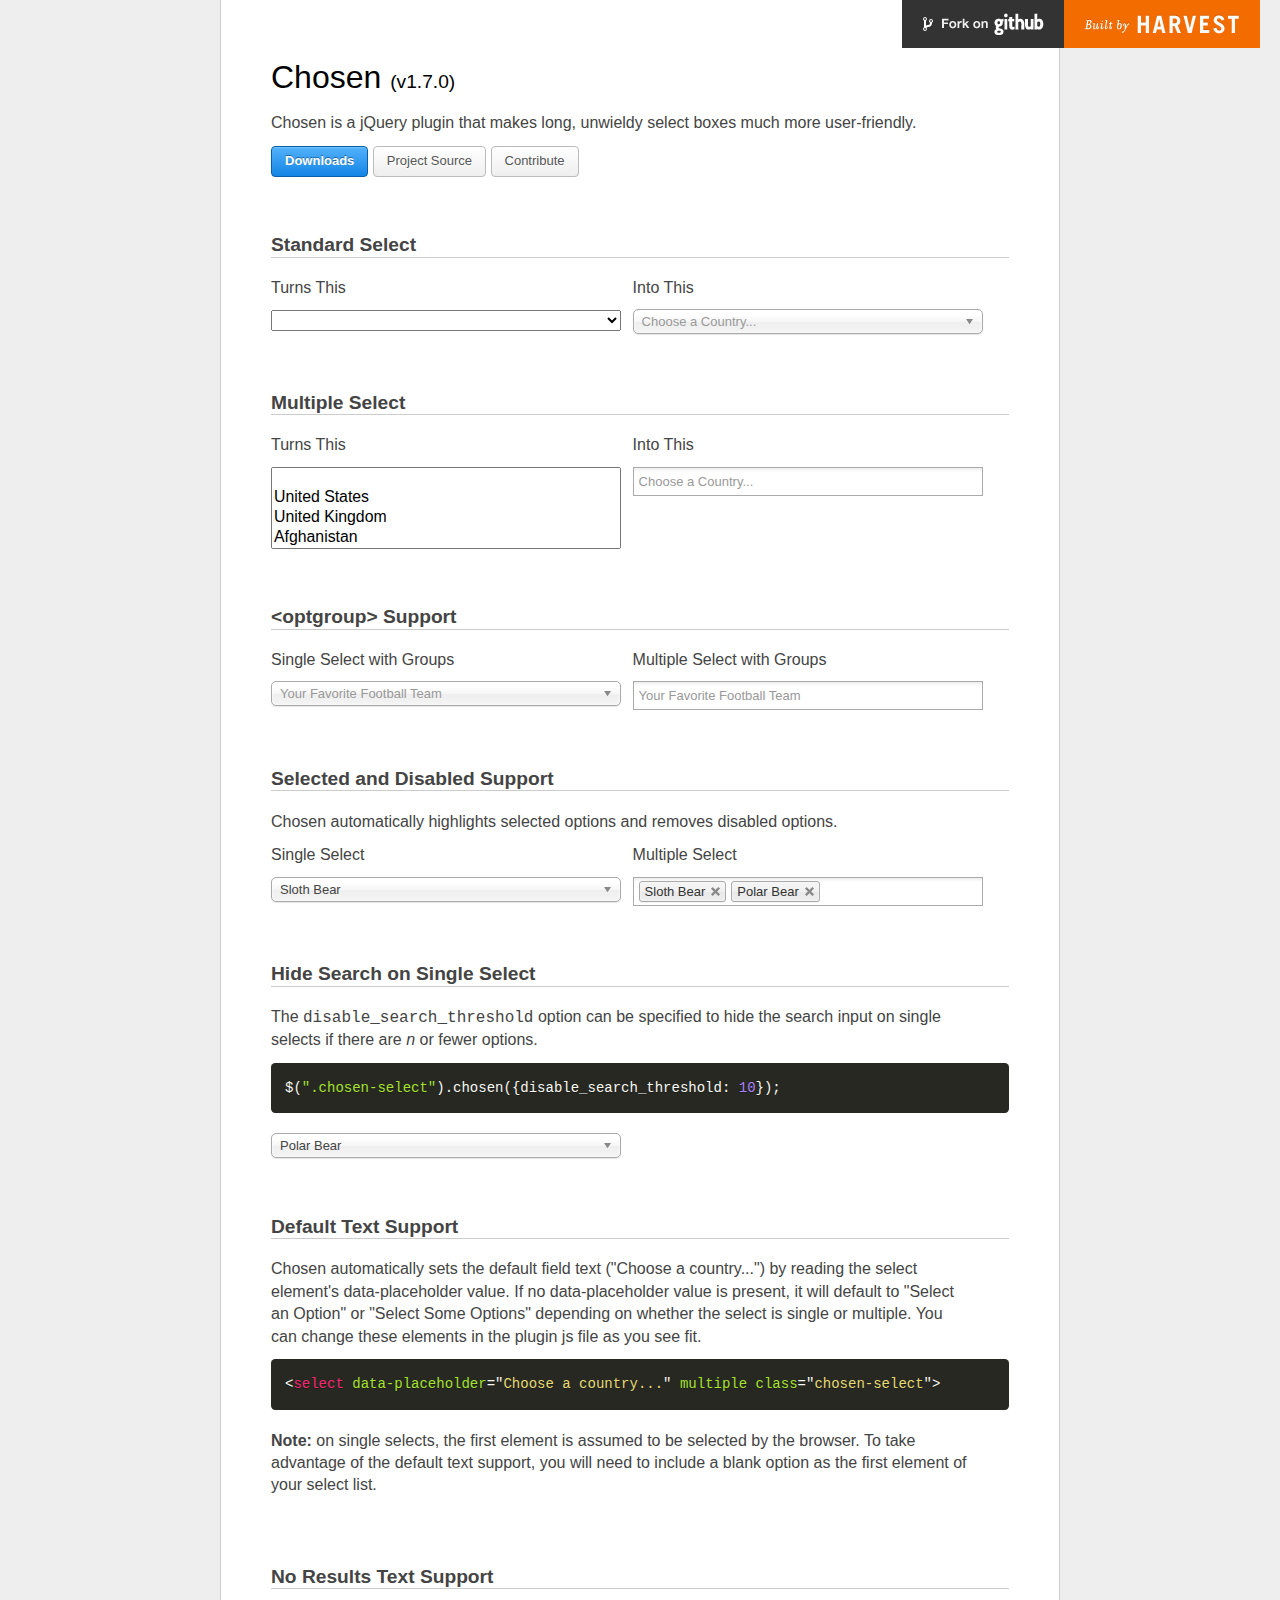
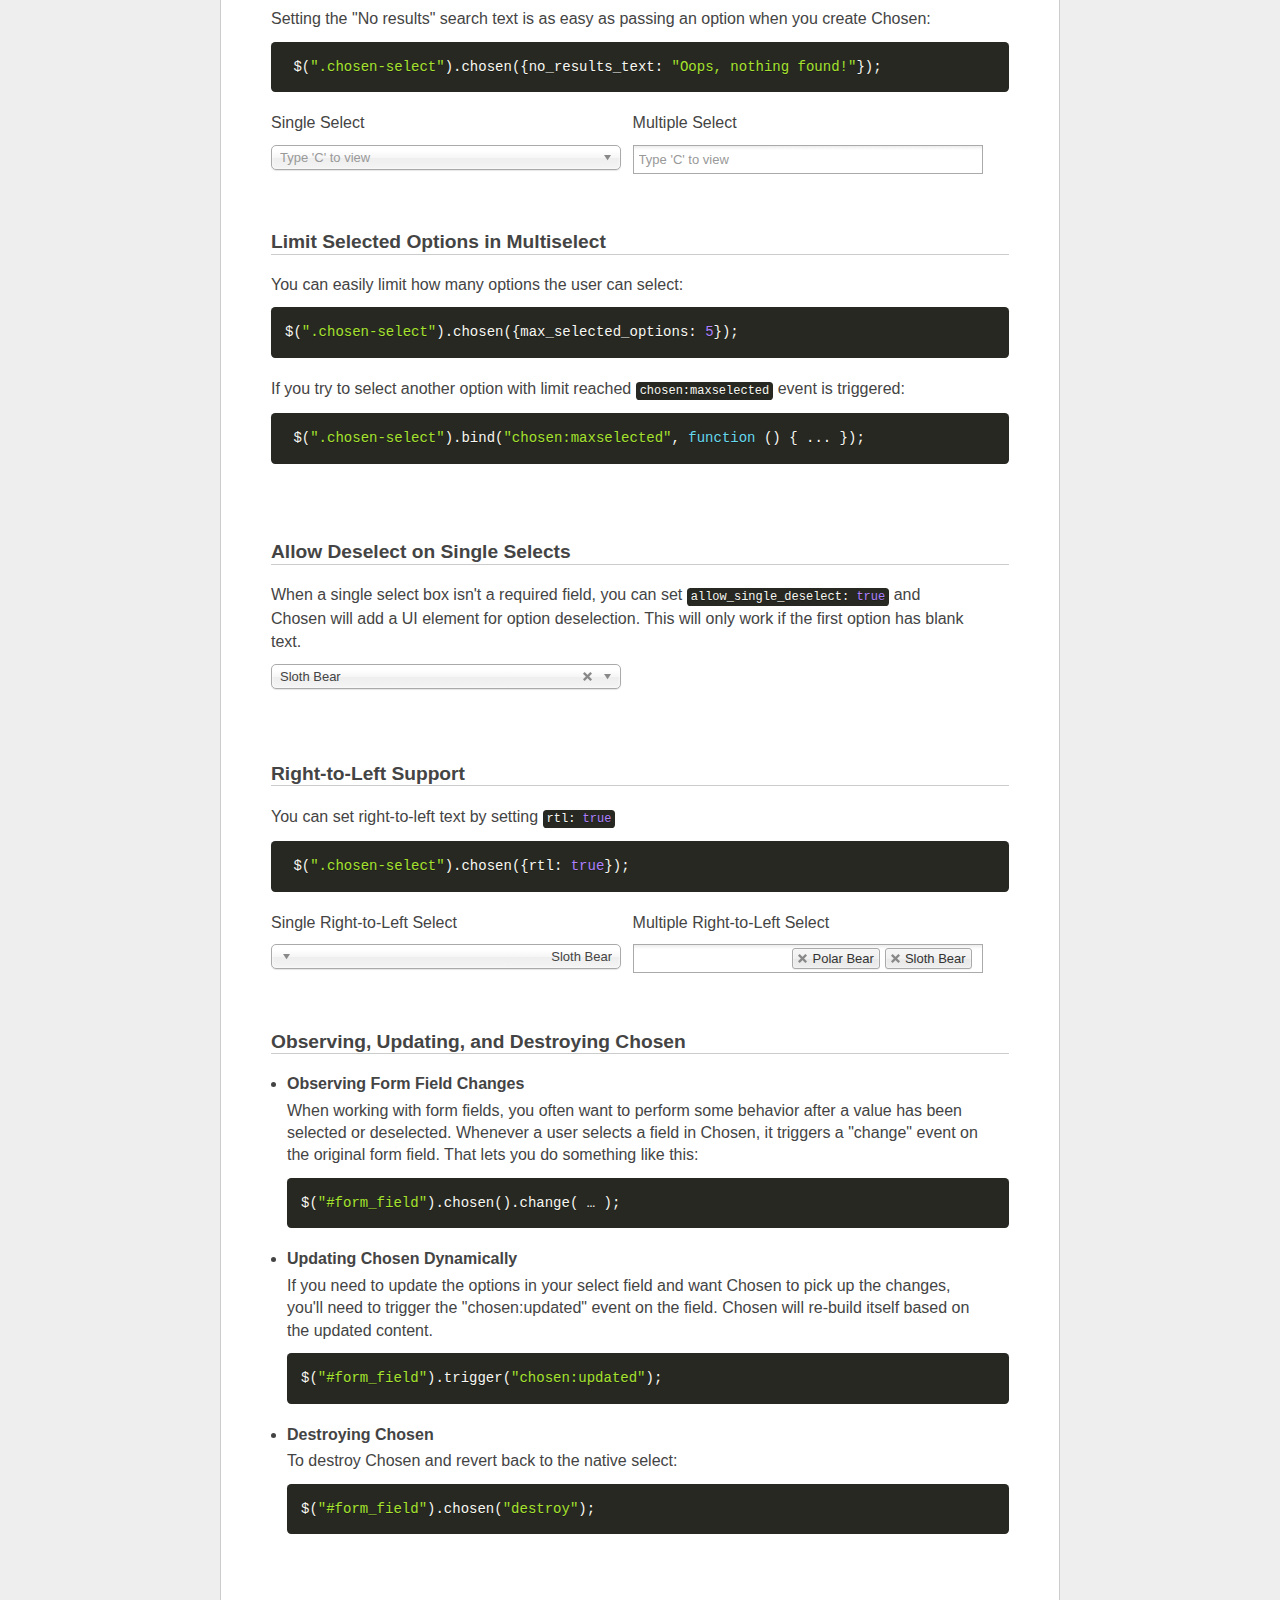
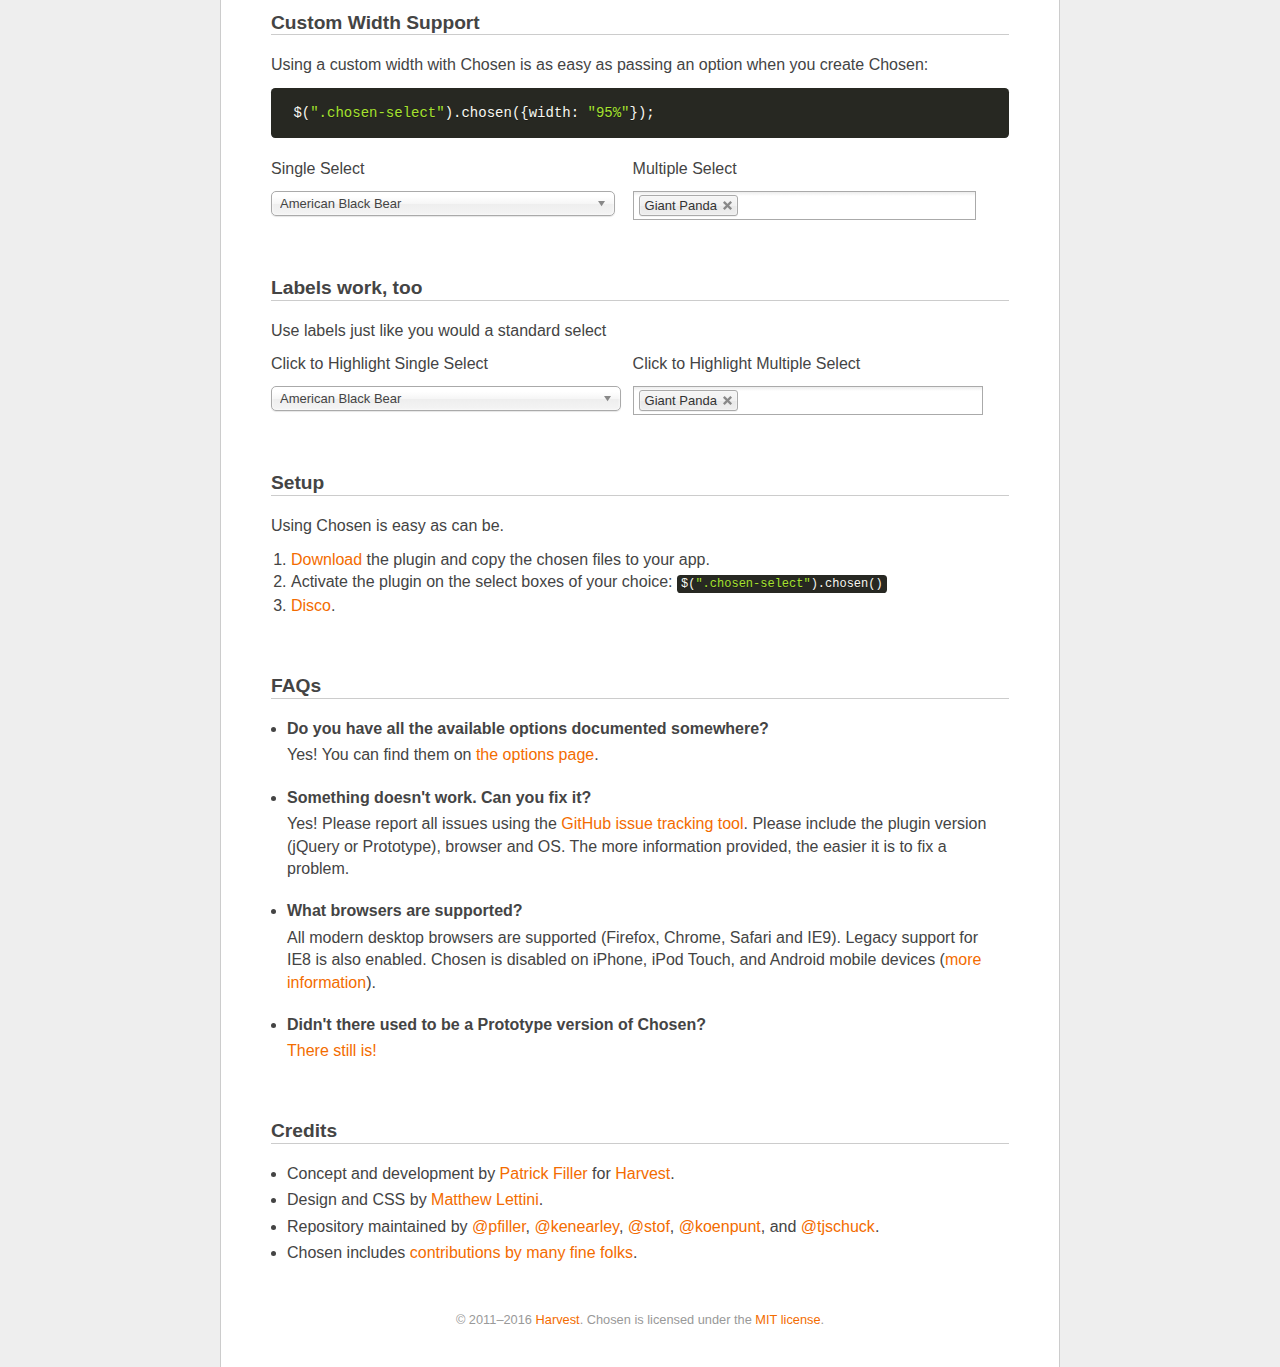
<file: Bootstrap/vendor/chosen_v1.7.0/index.html>
<!doctype html>
<html lang="en">
<head>
  <meta charset="utf-8">
  <title>Chosen: A jQuery Plugin by Harvest to Tame Unwieldy Select Boxes</title>
  <link rel="stylesheet" href="docsupport/style.css">
  <link rel="stylesheet" href="docsupport/prism.css">
  <link rel="stylesheet" href="chosen.css">

  <meta http-equiv="Content-Security-Policy" content="default-src &apos;self&apos;; script-src &apos;self&apos; https://ajax.googleapis.com; style-src &apos;self&apos;; img-src &apos;self&apos; data:">

</head>
<body>
  <form>
    <div id="container">
      <div id="content">
        <header>
          <h1>Chosen <small>(<span id="latest-version">v1.7.0</span>)</small></h1>
        </header>
        <p>Chosen is a jQuery plugin that makes long, unwieldy select boxes much more user-friendly.</p>

        <p>
          <a class="button button-blue" href="https://github.com/harvesthq/chosen/releases">Downloads</a>
          <a class="button" href="https://github.com/harvesthq/chosen">Project Source</a>
          <a class="button" href="https://github.com/harvesthq/chosen/blob/master/contributing.md">Contribute</a>
        </p>

        <h2><a name="standard-select" class="anchor" href="#standard-select">Standard Select</a></h2>
      <div class="side-by-side clearfix">
        <div>
          <em>Turns This</em>
          <select data-placeholder="Choose a Country..." class="select" tabindex="1">
            <option value=""></option>
            <option value="United States">United States</option>
            <option value="United Kingdom">United Kingdom</option>
            <option value="Afghanistan">Afghanistan</option>
            <option value="Aland Islands">Aland Islands</option>
            <option value="Albania">Albania</option>
            <option value="Algeria">Algeria</option>
            <option value="American Samoa">American Samoa</option>
            <option value="Andorra">Andorra</option>
            <option value="Angola">Angola</option>
            <option value="Anguilla">Anguilla</option>
            <option value="Antarctica">Antarctica</option>
            <option value="Antigua and Barbuda">Antigua and Barbuda</option>
            <option value="Argentina">Argentina</option>
            <option value="Armenia">Armenia</option>
            <option value="Aruba">Aruba</option>
            <option value="Australia">Australia</option>
            <option value="Austria">Austria</option>
            <option value="Azerbaijan">Azerbaijan</option>
            <option value="Bahamas">Bahamas</option>
            <option value="Bahrain">Bahrain</option>
            <option value="Bangladesh">Bangladesh</option>
            <option value="Barbados">Barbados</option>
            <option value="Belarus">Belarus</option>
            <option value="Belgium">Belgium</option>
            <option value="Belize">Belize</option>
            <option value="Benin">Benin</option>
            <option value="Bermuda">Bermuda</option>
            <option value="Bhutan">Bhutan</option>
            <option value="Bolivia, Plurinational State of">Bolivia, Plurinational State of</option>
            <option value="Bonaire, Sint Eustatius and Saba">Bonaire, Sint Eustatius and Saba</option>
            <option value="Bosnia and Herzegovina">Bosnia and Herzegovina</option>
            <option value="Botswana">Botswana</option>
            <option value="Bouvet Island">Bouvet Island</option>
            <option value="Brazil">Brazil</option>
            <option value="British Indian Ocean Territory">British Indian Ocean Territory</option>
            <option value="Brunei Darussalam">Brunei Darussalam</option>
            <option value="Bulgaria">Bulgaria</option>
            <option value="Burkina Faso">Burkina Faso</option>
            <option value="Burundi">Burundi</option>
            <option value="Cambodia">Cambodia</option>
            <option value="Cameroon">Cameroon</option>
            <option value="Canada">Canada</option>
            <option value="Cape Verde">Cape Verde</option>
            <option value="Cayman Islands">Cayman Islands</option>
            <option value="Central African Republic">Central African Republic</option>
            <option value="Chad">Chad</option>
            <option value="Chile">Chile</option>
            <option value="China">China</option>
            <option value="Christmas Island">Christmas Island</option>
            <option value="Cocos (Keeling) Islands">Cocos (Keeling) Islands</option>
            <option value="Colombia">Colombia</option>
            <option value="Comoros">Comoros</option>
            <option value="Congo">Congo</option>
            <option value="Congo, The Democratic Republic of The">Congo, The Democratic Republic of The</option>
            <option value="Cook Islands">Cook Islands</option>
            <option value="Costa Rica">Costa Rica</option>
            <option value="Cote D&apos;ivoire">Cote D'ivoire</option>
            <option value="Croatia">Croatia</option>
            <option value="Cuba">Cuba</option>
            <option value="Curacao">Curacao</option>
            <option value="Cyprus">Cyprus</option>
            <option value="Czech Republic">Czech Republic</option>
            <option value="Denmark">Denmark</option>
            <option value="Djibouti">Djibouti</option>
            <option value="Dominica">Dominica</option>
            <option value="Dominican Republic">Dominican Republic</option>
            <option value="Ecuador">Ecuador</option>
            <option value="Egypt">Egypt</option>
            <option value="El Salvador">El Salvador</option>
            <option value="Equatorial Guinea">Equatorial Guinea</option>
            <option value="Eritrea">Eritrea</option>
            <option value="Estonia">Estonia</option>
            <option value="Ethiopia">Ethiopia</option>
            <option value="Falkland Islands (Malvinas)">Falkland Islands (Malvinas)</option>
            <option value="Faroe Islands">Faroe Islands</option>
            <option value="Fiji">Fiji</option>
            <option value="Finland">Finland</option>
            <option value="France">France</option>
            <option value="French Guiana">French Guiana</option>
            <option value="French Polynesia">French Polynesia</option>
            <option value="French Southern Territories">French Southern Territories</option>
            <option value="Gabon">Gabon</option>
            <option value="Gambia">Gambia</option>
            <option value="Georgia">Georgia</option>
            <option value="Germany">Germany</option>
            <option value="Ghana">Ghana</option>
            <option value="Gibraltar">Gibraltar</option>
            <option value="Greece">Greece</option>
            <option value="Greenland">Greenland</option>
            <option value="Grenada">Grenada</option>
            <option value="Guadeloupe">Guadeloupe</option>
            <option value="Guam">Guam</option>
            <option value="Guatemala">Guatemala</option>
            <option value="Guernsey">Guernsey</option>
            <option value="Guinea">Guinea</option>
            <option value="Guinea-bissau">Guinea-bissau</option>
            <option value="Guyana">Guyana</option>
            <option value="Haiti">Haiti</option>
            <option value="Heard Island and Mcdonald Islands">Heard Island and Mcdonald Islands</option>
            <option value="Holy See (Vatican City State)">Holy See (Vatican City State)</option>
            <option value="Honduras">Honduras</option>
            <option value="Hong Kong">Hong Kong</option>
            <option value="Hungary">Hungary</option>
            <option value="Iceland">Iceland</option>
            <option value="India">India</option>
            <option value="Indonesia">Indonesia</option>
            <option value="Iran, Islamic Republic of">Iran, Islamic Republic of</option>
            <option value="Iraq">Iraq</option>
            <option value="Ireland">Ireland</option>
            <option value="Isle of Man">Isle of Man</option>
            <option value="Israel">Israel</option>
            <option value="Italy">Italy</option>
            <option value="Jamaica">Jamaica</option>
            <option value="Japan">Japan</option>
            <option value="Jersey">Jersey</option>
            <option value="Jordan">Jordan</option>
            <option value="Kazakhstan">Kazakhstan</option>
            <option value="Kenya">Kenya</option>
            <option value="Kiribati">Kiribati</option>
            <option value="Korea, Democratic People&apos;s Republic of">Korea, Democratic People's Republic of</option>
            <option value="Korea, Republic of">Korea, Republic of</option>
            <option value="Kuwait">Kuwait</option>
            <option value="Kyrgyzstan">Kyrgyzstan</option>
            <option value="Lao People&apos;s Democratic Republic">Lao People's Democratic Republic</option>
            <option value="Latvia">Latvia</option>
            <option value="Lebanon">Lebanon</option>
            <option value="Lesotho">Lesotho</option>
            <option value="Liberia">Liberia</option>
            <option value="Libya">Libya</option>
            <option value="Liechtenstein">Liechtenstein</option>
            <option value="Lithuania">Lithuania</option>
            <option value="Luxembourg">Luxembourg</option>
            <option value="Macao">Macao</option>
            <option value="Macedonia, The Former Yugoslav Republic of">Macedonia, The Former Yugoslav Republic of</option>
            <option value="Madagascar">Madagascar</option>
            <option value="Malawi">Malawi</option>
            <option value="Malaysia">Malaysia</option>
            <option value="Maldives">Maldives</option>
            <option value="Mali">Mali</option>
            <option value="Malta">Malta</option>
            <option value="Marshall Islands">Marshall Islands</option>
            <option value="Martinique">Martinique</option>
            <option value="Mauritania">Mauritania</option>
            <option value="Mauritius">Mauritius</option>
            <option value="Mayotte">Mayotte</option>
            <option value="Mexico">Mexico</option>
            <option value="Micronesia, Federated States of">Micronesia, Federated States of</option>
            <option value="Moldova, Republic of">Moldova, Republic of</option>
            <option value="Monaco">Monaco</option>
            <option value="Mongolia">Mongolia</option>
            <option value="Montenegro">Montenegro</option>
            <option value="Montserrat">Montserrat</option>
            <option value="Morocco">Morocco</option>
            <option value="Mozambique">Mozambique</option>
            <option value="Myanmar">Myanmar</option>
            <option value="Namibia">Namibia</option>
            <option value="Nauru">Nauru</option>
            <option value="Nepal">Nepal</option>
            <option value="Netherlands">Netherlands</option>
            <option value="New Caledonia">New Caledonia</option>
            <option value="New Zealand">New Zealand</option>
            <option value="Nicaragua">Nicaragua</option>
            <option value="Niger">Niger</option>
            <option value="Nigeria">Nigeria</option>
            <option value="Niue">Niue</option>
            <option value="Norfolk Island">Norfolk Island</option>
            <option value="Northern Mariana Islands">Northern Mariana Islands</option>
            <option value="Norway">Norway</option>
            <option value="Oman">Oman</option>
            <option value="Pakistan">Pakistan</option>
            <option value="Palau">Palau</option>
            <option value="Palestinian Territory, Occupied">Palestinian Territory, Occupied</option>
            <option value="Panama">Panama</option>
            <option value="Papua New Guinea">Papua New Guinea</option>
            <option value="Paraguay">Paraguay</option>
            <option value="Peru">Peru</option>
            <option value="Philippines">Philippines</option>
            <option value="Pitcairn">Pitcairn</option>
            <option value="Poland">Poland</option>
            <option value="Portugal">Portugal</option>
            <option value="Puerto Rico">Puerto Rico</option>
            <option value="Qatar">Qatar</option>
            <option value="Reunion">Reunion</option>
            <option value="Romania">Romania</option>
            <option value="Russian Federation">Russian Federation</option>
            <option value="Rwanda">Rwanda</option>
            <option value="Saint Barthelemy">Saint Barthelemy</option>
            <option value="Saint Helena, Ascension and Tristan da Cunha">Saint Helena, Ascension and Tristan da Cunha</option>
            <option value="Saint Kitts and Nevis">Saint Kitts and Nevis</option>
            <option value="Saint Lucia">Saint Lucia</option>
            <option value="Saint Martin (French part)">Saint Martin (French part)</option>
            <option value="Saint Pierre and Miquelon">Saint Pierre and Miquelon</option>
            <option value="Saint Vincent and The Grenadines">Saint Vincent and The Grenadines</option>
            <option value="Samoa">Samoa</option>
            <option value="San Marino">San Marino</option>
            <option value="Sao Tome and Principe">Sao Tome and Principe</option>
            <option value="Saudi Arabia">Saudi Arabia</option>
            <option value="Senegal">Senegal</option>
            <option value="Serbia">Serbia</option>
            <option value="Seychelles">Seychelles</option>
            <option value="Sierra Leone">Sierra Leone</option>
            <option value="Singapore">Singapore</option>
            <option value="Sint Maarten (Dutch part)">Sint Maarten (Dutch part)</option>
            <option value="Slovakia">Slovakia</option>
            <option value="Slovenia">Slovenia</option>
            <option value="Solomon Islands">Solomon Islands</option>
            <option value="Somalia">Somalia</option>
            <option value="South Africa">South Africa</option>
            <option value="South Georgia and The South Sandwich Islands">South Georgia and The South Sandwich Islands</option>
            <option value="South Sudan">South Sudan</option>
            <option value="Spain">Spain</option>
            <option value="Sri Lanka">Sri Lanka</option>
            <option value="Sudan">Sudan</option>
            <option value="Suriname">Suriname</option>
            <option value="Svalbard and Jan Mayen">Svalbard and Jan Mayen</option>
            <option value="Swaziland">Swaziland</option>
            <option value="Sweden">Sweden</option>
            <option value="Switzerland">Switzerland</option>
            <option value="Syrian Arab Republic">Syrian Arab Republic</option>
            <option value="Taiwan, Province of China">Taiwan, Province of China</option>
            <option value="Tajikistan">Tajikistan</option>
            <option value="Tanzania, United Republic of">Tanzania, United Republic of</option>
            <option value="Thailand">Thailand</option>
            <option value="Timor-leste">Timor-leste</option>
            <option value="Togo">Togo</option>
            <option value="Tokelau">Tokelau</option>
            <option value="Tonga">Tonga</option>
            <option value="Trinidad and Tobago">Trinidad and Tobago</option>
            <option value="Tunisia">Tunisia</option>
            <option value="Turkey">Turkey</option>
            <option value="Turkmenistan">Turkmenistan</option>
            <option value="Turks and Caicos Islands">Turks and Caicos Islands</option>
            <option value="Tuvalu">Tuvalu</option>
            <option value="Uganda">Uganda</option>
            <option value="Ukraine">Ukraine</option>
            <option value="United Arab Emirates">United Arab Emirates</option>
            <option value="United Kingdom">United Kingdom</option>
            <option value="United States">United States</option>
            <option value="United States Minor Outlying Islands">United States Minor Outlying Islands</option>
            <option value="Uruguay">Uruguay</option>
            <option value="Uzbekistan">Uzbekistan</option>
            <option value="Vanuatu">Vanuatu</option>
            <option value="Venezuela, Bolivarian Republic of">Venezuela, Bolivarian Republic of</option>
            <option value="Viet Nam">Viet Nam</option>
            <option value="Virgin Islands, British">Virgin Islands, British</option>
            <option value="Virgin Islands, U.S.">Virgin Islands, U.S.</option>
            <option value="Wallis and Futuna">Wallis and Futuna</option>
            <option value="Western Sahara">Western Sahara</option>
            <option value="Yemen">Yemen</option>
            <option value="Zambia">Zambia</option>
            <option value="Zimbabwe">Zimbabwe</option>
          </select>
        </div>
        <div>
          <em>Into This</em>
          <select data-placeholder="Choose a Country..." class="chosen-select" tabindex="2">
            <option value=""></option>
            <option value="United States">United States</option>
            <option value="United Kingdom">United Kingdom</option>
            <option value="Afghanistan">Afghanistan</option>
            <option value="Aland Islands">Aland Islands</option>
            <option value="Albania">Albania</option>
            <option value="Algeria">Algeria</option>
            <option value="American Samoa">American Samoa</option>
            <option value="Andorra">Andorra</option>
            <option value="Angola">Angola</option>
            <option value="Anguilla">Anguilla</option>
            <option value="Antarctica">Antarctica</option>
            <option value="Antigua and Barbuda">Antigua and Barbuda</option>
            <option value="Argentina">Argentina</option>
            <option value="Armenia">Armenia</option>
            <option value="Aruba">Aruba</option>
            <option value="Australia">Australia</option>
            <option value="Austria">Austria</option>
            <option value="Azerbaijan">Azerbaijan</option>
            <option value="Bahamas">Bahamas</option>
            <option value="Bahrain">Bahrain</option>
            <option value="Bangladesh">Bangladesh</option>
            <option value="Barbados">Barbados</option>
            <option value="Belarus">Belarus</option>
            <option value="Belgium">Belgium</option>
            <option value="Belize">Belize</option>
            <option value="Benin">Benin</option>
            <option value="Bermuda">Bermuda</option>
            <option value="Bhutan">Bhutan</option>
            <option value="Bolivia, Plurinational State of">Bolivia, Plurinational State of</option>
            <option value="Bonaire, Sint Eustatius and Saba">Bonaire, Sint Eustatius and Saba</option>
            <option value="Bosnia and Herzegovina">Bosnia and Herzegovina</option>
            <option value="Botswana">Botswana</option>
            <option value="Bouvet Island">Bouvet Island</option>
            <option value="Brazil">Brazil</option>
            <option value="British Indian Ocean Territory">British Indian Ocean Territory</option>
            <option value="Brunei Darussalam">Brunei Darussalam</option>
            <option value="Bulgaria">Bulgaria</option>
            <option value="Burkina Faso">Burkina Faso</option>
            <option value="Burundi">Burundi</option>
            <option value="Cambodia">Cambodia</option>
            <option value="Cameroon">Cameroon</option>
            <option value="Canada">Canada</option>
            <option value="Cape Verde">Cape Verde</option>
            <option value="Cayman Islands">Cayman Islands</option>
            <option value="Central African Republic">Central African Republic</option>
            <option value="Chad">Chad</option>
            <option value="Chile">Chile</option>
            <option value="China">China</option>
            <option value="Christmas Island">Christmas Island</option>
            <option value="Cocos (Keeling) Islands">Cocos (Keeling) Islands</option>
            <option value="Colombia">Colombia</option>
            <option value="Comoros">Comoros</option>
            <option value="Congo">Congo</option>
            <option value="Congo, The Democratic Republic of The">Congo, The Democratic Republic of The</option>
            <option value="Cook Islands">Cook Islands</option>
            <option value="Costa Rica">Costa Rica</option>
            <option value="Cote D&apos;ivoire">Cote D'ivoire</option>
            <option value="Croatia">Croatia</option>
            <option value="Cuba">Cuba</option>
            <option value="Curacao">Curacao</option>
            <option value="Cyprus">Cyprus</option>
            <option value="Czech Republic">Czech Republic</option>
            <option value="Denmark">Denmark</option>
            <option value="Djibouti">Djibouti</option>
            <option value="Dominica">Dominica</option>
            <option value="Dominican Republic">Dominican Republic</option>
            <option value="Ecuador">Ecuador</option>
            <option value="Egypt">Egypt</option>
            <option value="El Salvador">El Salvador</option>
            <option value="Equatorial Guinea">Equatorial Guinea</option>
            <option value="Eritrea">Eritrea</option>
            <option value="Estonia">Estonia</option>
            <option value="Ethiopia">Ethiopia</option>
            <option value="Falkland Islands (Malvinas)">Falkland Islands (Malvinas)</option>
            <option value="Faroe Islands">Faroe Islands</option>
            <option value="Fiji">Fiji</option>
            <option value="Finland">Finland</option>
            <option value="France">France</option>
            <option value="French Guiana">French Guiana</option>
            <option value="French Polynesia">French Polynesia</option>
            <option value="French Southern Territories">French Southern Territories</option>
            <option value="Gabon">Gabon</option>
            <option value="Gambia">Gambia</option>
            <option value="Georgia">Georgia</option>
            <option value="Germany">Germany</option>
            <option value="Ghana">Ghana</option>
            <option value="Gibraltar">Gibraltar</option>
            <option value="Greece">Greece</option>
            <option value="Greenland">Greenland</option>
            <option value="Grenada">Grenada</option>
            <option value="Guadeloupe">Guadeloupe</option>
            <option value="Guam">Guam</option>
            <option value="Guatemala">Guatemala</option>
            <option value="Guernsey">Guernsey</option>
            <option value="Guinea">Guinea</option>
            <option value="Guinea-bissau">Guinea-bissau</option>
            <option value="Guyana">Guyana</option>
            <option value="Haiti">Haiti</option>
            <option value="Heard Island and Mcdonald Islands">Heard Island and Mcdonald Islands</option>
            <option value="Holy See (Vatican City State)">Holy See (Vatican City State)</option>
            <option value="Honduras">Honduras</option>
            <option value="Hong Kong">Hong Kong</option>
            <option value="Hungary">Hungary</option>
            <option value="Iceland">Iceland</option>
            <option value="India">India</option>
            <option value="Indonesia">Indonesia</option>
            <option value="Iran, Islamic Republic of">Iran, Islamic Republic of</option>
            <option value="Iraq">Iraq</option>
            <option value="Ireland">Ireland</option>
            <option value="Isle of Man">Isle of Man</option>
            <option value="Israel">Israel</option>
            <option value="Italy">Italy</option>
            <option value="Jamaica">Jamaica</option>
            <option value="Japan">Japan</option>
            <option value="Jersey">Jersey</option>
            <option value="Jordan">Jordan</option>
            <option value="Kazakhstan">Kazakhstan</option>
            <option value="Kenya">Kenya</option>
            <option value="Kiribati">Kiribati</option>
            <option value="Korea, Democratic People&apos;s Republic of">Korea, Democratic People's Republic of</option>
            <option value="Korea, Republic of">Korea, Republic of</option>
            <option value="Kuwait">Kuwait</option>
            <option value="Kyrgyzstan">Kyrgyzstan</option>
            <option value="Lao People&apos;s Democratic Republic">Lao People's Democratic Republic</option>
            <option value="Latvia">Latvia</option>
            <option value="Lebanon">Lebanon</option>
            <option value="Lesotho">Lesotho</option>
            <option value="Liberia">Liberia</option>
            <option value="Libya">Libya</option>
            <option value="Liechtenstein">Liechtenstein</option>
            <option value="Lithuania">Lithuania</option>
            <option value="Luxembourg">Luxembourg</option>
            <option value="Macao">Macao</option>
            <option value="Macedonia, The Former Yugoslav Republic of">Macedonia, The Former Yugoslav Republic of</option>
            <option value="Madagascar">Madagascar</option>
            <option value="Malawi">Malawi</option>
            <option value="Malaysia">Malaysia</option>
            <option value="Maldives">Maldives</option>
            <option value="Mali">Mali</option>
            <option value="Malta">Malta</option>
            <option value="Marshall Islands">Marshall Islands</option>
            <option value="Martinique">Martinique</option>
            <option value="Mauritania">Mauritania</option>
            <option value="Mauritius">Mauritius</option>
            <option value="Mayotte">Mayotte</option>
            <option value="Mexico">Mexico</option>
            <option value="Micronesia, Federated States of">Micronesia, Federated States of</option>
            <option value="Moldova, Republic of">Moldova, Republic of</option>
            <option value="Monaco">Monaco</option>
            <option value="Mongolia">Mongolia</option>
            <option value="Montenegro">Montenegro</option>
            <option value="Montserrat">Montserrat</option>
            <option value="Morocco">Morocco</option>
            <option value="Mozambique">Mozambique</option>
            <option value="Myanmar">Myanmar</option>
            <option value="Namibia">Namibia</option>
            <option value="Nauru">Nauru</option>
            <option value="Nepal">Nepal</option>
            <option value="Netherlands">Netherlands</option>
            <option value="New Caledonia">New Caledonia</option>
            <option value="New Zealand">New Zealand</option>
            <option value="Nicaragua">Nicaragua</option>
            <option value="Niger">Niger</option>
            <option value="Nigeria">Nigeria</option>
            <option value="Niue">Niue</option>
            <option value="Norfolk Island">Norfolk Island</option>
            <option value="Northern Mariana Islands">Northern Mariana Islands</option>
            <option value="Norway">Norway</option>
            <option value="Oman">Oman</option>
            <option value="Pakistan">Pakistan</option>
            <option value="Palau">Palau</option>
            <option value="Palestinian Territory, Occupied">Palestinian Territory, Occupied</option>
            <option value="Panama">Panama</option>
            <option value="Papua New Guinea">Papua New Guinea</option>
            <option value="Paraguay">Paraguay</option>
            <option value="Peru">Peru</option>
            <option value="Philippines">Philippines</option>
            <option value="Pitcairn">Pitcairn</option>
            <option value="Poland">Poland</option>
            <option value="Portugal">Portugal</option>
            <option value="Puerto Rico">Puerto Rico</option>
            <option value="Qatar">Qatar</option>
            <option value="Reunion">Reunion</option>
            <option value="Romania">Romania</option>
            <option value="Russian Federation">Russian Federation</option>
            <option value="Rwanda">Rwanda</option>
            <option value="Saint Barthelemy">Saint Barthelemy</option>
            <option value="Saint Helena, Ascension and Tristan da Cunha">Saint Helena, Ascension and Tristan da Cunha</option>
            <option value="Saint Kitts and Nevis">Saint Kitts and Nevis</option>
            <option value="Saint Lucia">Saint Lucia</option>
            <option value="Saint Martin (French part)">Saint Martin (French part)</option>
            <option value="Saint Pierre and Miquelon">Saint Pierre and Miquelon</option>
            <option value="Saint Vincent and The Grenadines">Saint Vincent and The Grenadines</option>
            <option value="Samoa">Samoa</option>
            <option value="San Marino">San Marino</option>
            <option value="Sao Tome and Principe">Sao Tome and Principe</option>
            <option value="Saudi Arabia">Saudi Arabia</option>
            <option value="Senegal">Senegal</option>
            <option value="Serbia">Serbia</option>
            <option value="Seychelles">Seychelles</option>
            <option value="Sierra Leone">Sierra Leone</option>
            <option value="Singapore">Singapore</option>
            <option value="Sint Maarten (Dutch part)">Sint Maarten (Dutch part)</option>
            <option value="Slovakia">Slovakia</option>
            <option value="Slovenia">Slovenia</option>
            <option value="Solomon Islands">Solomon Islands</option>
            <option value="Somalia">Somalia</option>
            <option value="South Africa">South Africa</option>
            <option value="South Georgia and The South Sandwich Islands">South Georgia and The South Sandwich Islands</option>
            <option value="South Sudan">South Sudan</option>
            <option value="Spain">Spain</option>
            <option value="Sri Lanka">Sri Lanka</option>
            <option value="Sudan">Sudan</option>
            <option value="Suriname">Suriname</option>
            <option value="Svalbard and Jan Mayen">Svalbard and Jan Mayen</option>
            <option value="Swaziland">Swaziland</option>
            <option value="Sweden">Sweden</option>
            <option value="Switzerland">Switzerland</option>
            <option value="Syrian Arab Republic">Syrian Arab Republic</option>
            <option value="Taiwan, Province of China">Taiwan, Province of China</option>
            <option value="Tajikistan">Tajikistan</option>
            <option value="Tanzania, United Republic of">Tanzania, United Republic of</option>
            <option value="Thailand">Thailand</option>
            <option value="Timor-leste">Timor-leste</option>
            <option value="Togo">Togo</option>
            <option value="Tokelau">Tokelau</option>
            <option value="Tonga">Tonga</option>
            <option value="Trinidad and Tobago">Trinidad and Tobago</option>
            <option value="Tunisia">Tunisia</option>
            <option value="Turkey">Turkey</option>
            <option value="Turkmenistan">Turkmenistan</option>
            <option value="Turks and Caicos Islands">Turks and Caicos Islands</option>
            <option value="Tuvalu">Tuvalu</option>
            <option value="Uganda">Uganda</option>
            <option value="Ukraine">Ukraine</option>
            <option value="United Arab Emirates">United Arab Emirates</option>
            <option value="United Kingdom">United Kingdom</option>
            <option value="United States">United States</option>
            <option value="United States Minor Outlying Islands">United States Minor Outlying Islands</option>
            <option value="Uruguay">Uruguay</option>
            <option value="Uzbekistan">Uzbekistan</option>
            <option value="Vanuatu">Vanuatu</option>
            <option value="Venezuela, Bolivarian Republic of">Venezuela, Bolivarian Republic of</option>
            <option value="Viet Nam">Viet Nam</option>
            <option value="Virgin Islands, British">Virgin Islands, British</option>
            <option value="Virgin Islands, U.S.">Virgin Islands, U.S.</option>
            <option value="Wallis and Futuna">Wallis and Futuna</option>
            <option value="Western Sahara">Western Sahara</option>
            <option value="Yemen">Yemen</option>
            <option value="Zambia">Zambia</option>
            <option value="Zimbabwe">Zimbabwe</option>
          </select>
        </div>
      </div>

      <h2><a name="multiple-select" class="anchor" href="#multiple-select">Multiple Select</a></h2>
      <div class="side-by-side clearfix">
        <div>
          <em>Turns This</em>
          <select data-placeholder="Choose a Country..." class="select" multiple tabindex="3">
            <option value=""></option>
            <option value="United States">United States</option>
            <option value="United Kingdom">United Kingdom</option>
            <option value="Afghanistan">Afghanistan</option>
            <option value="Aland Islands">Aland Islands</option>
            <option value="Albania">Albania</option>
            <option value="Algeria">Algeria</option>
            <option value="American Samoa">American Samoa</option>
            <option value="Andorra">Andorra</option>
            <option value="Angola">Angola</option>
            <option value="Anguilla">Anguilla</option>
            <option value="Antarctica">Antarctica</option>
            <option value="Antigua and Barbuda">Antigua and Barbuda</option>
            <option value="Argentina">Argentina</option>
            <option value="Armenia">Armenia</option>
            <option value="Aruba">Aruba</option>
            <option value="Australia">Australia</option>
            <option value="Austria">Austria</option>
            <option value="Azerbaijan">Azerbaijan</option>
            <option value="Bahamas">Bahamas</option>
            <option value="Bahrain">Bahrain</option>
            <option value="Bangladesh">Bangladesh</option>
            <option value="Barbados">Barbados</option>
            <option value="Belarus">Belarus</option>
            <option value="Belgium">Belgium</option>
            <option value="Belize">Belize</option>
            <option value="Benin">Benin</option>
            <option value="Bermuda">Bermuda</option>
            <option value="Bhutan">Bhutan</option>
            <option value="Bolivia, Plurinational State of">Bolivia, Plurinational State of</option>
            <option value="Bonaire, Sint Eustatius and Saba">Bonaire, Sint Eustatius and Saba</option>
            <option value="Bosnia and Herzegovina">Bosnia and Herzegovina</option>
            <option value="Botswana">Botswana</option>
            <option value="Bouvet Island">Bouvet Island</option>
            <option value="Brazil">Brazil</option>
            <option value="British Indian Ocean Territory">British Indian Ocean Territory</option>
            <option value="Brunei Darussalam">Brunei Darussalam</option>
            <option value="Bulgaria">Bulgaria</option>
            <option value="Burkina Faso">Burkina Faso</option>
            <option value="Burundi">Burundi</option>
            <option value="Cambodia">Cambodia</option>
            <option value="Cameroon">Cameroon</option>
            <option value="Canada">Canada</option>
            <option value="Cape Verde">Cape Verde</option>
            <option value="Cayman Islands">Cayman Islands</option>
            <option value="Central African Republic">Central African Republic</option>
            <option value="Chad">Chad</option>
            <option value="Chile">Chile</option>
            <option value="China">China</option>
            <option value="Christmas Island">Christmas Island</option>
            <option value="Cocos (Keeling) Islands">Cocos (Keeling) Islands</option>
            <option value="Colombia">Colombia</option>
            <option value="Comoros">Comoros</option>
            <option value="Congo">Congo</option>
            <option value="Congo, The Democratic Republic of The">Congo, The Democratic Republic of The</option>
            <option value="Cook Islands">Cook Islands</option>
            <option value="Costa Rica">Costa Rica</option>
            <option value="Cote D&apos;ivoire">Cote D'ivoire</option>
            <option value="Croatia">Croatia</option>
            <option value="Cuba">Cuba</option>
            <option value="Curacao">Curacao</option>
            <option value="Cyprus">Cyprus</option>
            <option value="Czech Republic">Czech Republic</option>
            <option value="Denmark">Denmark</option>
            <option value="Djibouti">Djibouti</option>
            <option value="Dominica">Dominica</option>
            <option value="Dominican Republic">Dominican Republic</option>
            <option value="Ecuador">Ecuador</option>
            <option value="Egypt">Egypt</option>
            <option value="El Salvador">El Salvador</option>
            <option value="Equatorial Guinea">Equatorial Guinea</option>
            <option value="Eritrea">Eritrea</option>
            <option value="Estonia">Estonia</option>
            <option value="Ethiopia">Ethiopia</option>
            <option value="Falkland Islands (Malvinas)">Falkland Islands (Malvinas)</option>
            <option value="Faroe Islands">Faroe Islands</option>
            <option value="Fiji">Fiji</option>
            <option value="Finland">Finland</option>
            <option value="France">France</option>
            <option value="French Guiana">French Guiana</option>
            <option value="French Polynesia">French Polynesia</option>
            <option value="French Southern Territories">French Southern Territories</option>
            <option value="Gabon">Gabon</option>
            <option value="Gambia">Gambia</option>
            <option value="Georgia">Georgia</option>
            <option value="Germany">Germany</option>
            <option value="Ghana">Ghana</option>
            <option value="Gibraltar">Gibraltar</option>
            <option value="Greece">Greece</option>
            <option value="Greenland">Greenland</option>
            <option value="Grenada">Grenada</option>
            <option value="Guadeloupe">Guadeloupe</option>
            <option value="Guam">Guam</option>
            <option value="Guatemala">Guatemala</option>
            <option value="Guernsey">Guernsey</option>
            <option value="Guinea">Guinea</option>
            <option value="Guinea-bissau">Guinea-bissau</option>
            <option value="Guyana">Guyana</option>
            <option value="Haiti">Haiti</option>
            <option value="Heard Island and Mcdonald Islands">Heard Island and Mcdonald Islands</option>
            <option value="Holy See (Vatican City State)">Holy See (Vatican City State)</option>
            <option value="Honduras">Honduras</option>
            <option value="Hong Kong">Hong Kong</option>
            <option value="Hungary">Hungary</option>
            <option value="Iceland">Iceland</option>
            <option value="India">India</option>
            <option value="Indonesia">Indonesia</option>
            <option value="Iran, Islamic Republic of">Iran, Islamic Republic of</option>
            <option value="Iraq">Iraq</option>
            <option value="Ireland">Ireland</option>
            <option value="Isle of Man">Isle of Man</option>
            <option value="Israel">Israel</option>
            <option value="Italy">Italy</option>
            <option value="Jamaica">Jamaica</option>
            <option value="Japan">Japan</option>
            <option value="Jersey">Jersey</option>
            <option value="Jordan">Jordan</option>
            <option value="Kazakhstan">Kazakhstan</option>
            <option value="Kenya">Kenya</option>
            <option value="Kiribati">Kiribati</option>
            <option value="Korea, Democratic People&apos;s Republic of">Korea, Democratic People's Republic of</option>
            <option value="Korea, Republic of">Korea, Republic of</option>
            <option value="Kuwait">Kuwait</option>
            <option value="Kyrgyzstan">Kyrgyzstan</option>
            <option value="Lao People&apos;s Democratic Republic">Lao People's Democratic Republic</option>
            <option value="Latvia">Latvia</option>
            <option value="Lebanon">Lebanon</option>
            <option value="Lesotho">Lesotho</option>
            <option value="Liberia">Liberia</option>
            <option value="Libya">Libya</option>
            <option value="Liechtenstein">Liechtenstein</option>
            <option value="Lithuania">Lithuania</option>
            <option value="Luxembourg">Luxembourg</option>
            <option value="Macao">Macao</option>
            <option value="Macedonia, The Former Yugoslav Republic of">Macedonia, The Former Yugoslav Republic of</option>
            <option value="Madagascar">Madagascar</option>
            <option value="Malawi">Malawi</option>
            <option value="Malaysia">Malaysia</option>
            <option value="Maldives">Maldives</option>
            <option value="Mali">Mali</option>
            <option value="Malta">Malta</option>
            <option value="Marshall Islands">Marshall Islands</option>
            <option value="Martinique">Martinique</option>
            <option value="Mauritania">Mauritania</option>
            <option value="Mauritius">Mauritius</option>
            <option value="Mayotte">Mayotte</option>
            <option value="Mexico">Mexico</option>
            <option value="Micronesia, Federated States of">Micronesia, Federated States of</option>
            <option value="Moldova, Republic of">Moldova, Republic of</option>
            <option value="Monaco">Monaco</option>
            <option value="Mongolia">Mongolia</option>
            <option value="Montenegro">Montenegro</option>
            <option value="Montserrat">Montserrat</option>
            <option value="Morocco">Morocco</option>
            <option value="Mozambique">Mozambique</option>
            <option value="Myanmar">Myanmar</option>
            <option value="Namibia">Namibia</option>
            <option value="Nauru">Nauru</option>
            <option value="Nepal">Nepal</option>
            <option value="Netherlands">Netherlands</option>
            <option value="New Caledonia">New Caledonia</option>
            <option value="New Zealand">New Zealand</option>
            <option value="Nicaragua">Nicaragua</option>
            <option value="Niger">Niger</option>
            <option value="Nigeria">Nigeria</option>
            <option value="Niue">Niue</option>
            <option value="Norfolk Island">Norfolk Island</option>
            <option value="Northern Mariana Islands">Northern Mariana Islands</option>
            <option value="Norway">Norway</option>
            <option value="Oman">Oman</option>
            <option value="Pakistan">Pakistan</option>
            <option value="Palau">Palau</option>
            <option value="Palestinian Territory, Occupied">Palestinian Territory, Occupied</option>
            <option value="Panama">Panama</option>
            <option value="Papua New Guinea">Papua New Guinea</option>
            <option value="Paraguay">Paraguay</option>
            <option value="Peru">Peru</option>
            <option value="Philippines">Philippines</option>
            <option value="Pitcairn">Pitcairn</option>
            <option value="Poland">Poland</option>
            <option value="Portugal">Portugal</option>
            <option value="Puerto Rico">Puerto Rico</option>
            <option value="Qatar">Qatar</option>
            <option value="Reunion">Reunion</option>
            <option value="Romania">Romania</option>
            <option value="Russian Federation">Russian Federation</option>
            <option value="Rwanda">Rwanda</option>
            <option value="Saint Barthelemy">Saint Barthelemy</option>
            <option value="Saint Helena, Ascension and Tristan da Cunha">Saint Helena, Ascension and Tristan da Cunha</option>
            <option value="Saint Kitts and Nevis">Saint Kitts and Nevis</option>
            <option value="Saint Lucia">Saint Lucia</option>
            <option value="Saint Martin (French part)">Saint Martin (French part)</option>
            <option value="Saint Pierre and Miquelon">Saint Pierre and Miquelon</option>
            <option value="Saint Vincent and The Grenadines">Saint Vincent and The Grenadines</option>
            <option value="Samoa">Samoa</option>
            <option value="San Marino">San Marino</option>
            <option value="Sao Tome and Principe">Sao Tome and Principe</option>
            <option value="Saudi Arabia">Saudi Arabia</option>
            <option value="Senegal">Senegal</option>
            <option value="Serbia">Serbia</option>
            <option value="Seychelles">Seychelles</option>
            <option value="Sierra Leone">Sierra Leone</option>
            <option value="Singapore">Singapore</option>
            <option value="Sint Maarten (Dutch part)">Sint Maarten (Dutch part)</option>
            <option value="Slovakia">Slovakia</option>
            <option value="Slovenia">Slovenia</option>
            <option value="Solomon Islands">Solomon Islands</option>
            <option value="Somalia">Somalia</option>
            <option value="South Africa">South Africa</option>
            <option value="South Georgia and The South Sandwich Islands">South Georgia and The South Sandwich Islands</option>
            <option value="South Sudan">South Sudan</option>
            <option value="Spain">Spain</option>
            <option value="Sri Lanka">Sri Lanka</option>
            <option value="Sudan">Sudan</option>
            <option value="Suriname">Suriname</option>
            <option value="Svalbard and Jan Mayen">Svalbard and Jan Mayen</option>
            <option value="Swaziland">Swaziland</option>
            <option value="Sweden">Sweden</option>
            <option value="Switzerland">Switzerland</option>
            <option value="Syrian Arab Republic">Syrian Arab Republic</option>
            <option value="Taiwan, Province of China">Taiwan, Province of China</option>
            <option value="Tajikistan">Tajikistan</option>
            <option value="Tanzania, United Republic of">Tanzania, United Republic of</option>
            <option value="Thailand">Thailand</option>
            <option value="Timor-leste">Timor-leste</option>
            <option value="Togo">Togo</option>
            <option value="Tokelau">Tokelau</option>
            <option value="Tonga">Tonga</option>
            <option value="Trinidad and Tobago">Trinidad and Tobago</option>
            <option value="Tunisia">Tunisia</option>
            <option value="Turkey">Turkey</option>
            <option value="Turkmenistan">Turkmenistan</option>
            <option value="Turks and Caicos Islands">Turks and Caicos Islands</option>
            <option value="Tuvalu">Tuvalu</option>
            <option value="Uganda">Uganda</option>
            <option value="Ukraine">Ukraine</option>
            <option value="United Arab Emirates">United Arab Emirates</option>
            <option value="United Kingdom">United Kingdom</option>
            <option value="United States">United States</option>
            <option value="United States Minor Outlying Islands">United States Minor Outlying Islands</option>
            <option value="Uruguay">Uruguay</option>
            <option value="Uzbekistan">Uzbekistan</option>
            <option value="Vanuatu">Vanuatu</option>
            <option value="Venezuela, Bolivarian Republic of">Venezuela, Bolivarian Republic of</option>
            <option value="Viet Nam">Viet Nam</option>
            <option value="Virgin Islands, British">Virgin Islands, British</option>
            <option value="Virgin Islands, U.S.">Virgin Islands, U.S.</option>
            <option value="Wallis and Futuna">Wallis and Futuna</option>
            <option value="Western Sahara">Western Sahara</option>
            <option value="Yemen">Yemen</option>
            <option value="Zambia">Zambia</option>
            <option value="Zimbabwe">Zimbabwe</option>
          </select>
        </div>
        <div>
          <em>Into This</em>
          <select data-placeholder="Choose a Country..." class="chosen-select" multiple tabindex="4">
            <option value=""></option>
            <option value="United States">United States</option>
            <option value="United Kingdom">United Kingdom</option>
            <option value="Afghanistan">Afghanistan</option>
            <option value="Aland Islands">Aland Islands</option>
            <option value="Albania">Albania</option>
            <option value="Algeria">Algeria</option>
            <option value="American Samoa">American Samoa</option>
            <option value="Andorra">Andorra</option>
            <option value="Angola">Angola</option>
            <option value="Anguilla">Anguilla</option>
            <option value="Antarctica">Antarctica</option>
            <option value="Antigua and Barbuda">Antigua and Barbuda</option>
            <option value="Argentina">Argentina</option>
            <option value="Armenia">Armenia</option>
            <option value="Aruba">Aruba</option>
            <option value="Australia">Australia</option>
            <option value="Austria">Austria</option>
            <option value="Azerbaijan">Azerbaijan</option>
            <option value="Bahamas">Bahamas</option>
            <option value="Bahrain">Bahrain</option>
            <option value="Bangladesh">Bangladesh</option>
            <option value="Barbados">Barbados</option>
            <option value="Belarus">Belarus</option>
            <option value="Belgium">Belgium</option>
            <option value="Belize">Belize</option>
            <option value="Benin">Benin</option>
            <option value="Bermuda">Bermuda</option>
            <option value="Bhutan">Bhutan</option>
            <option value="Bolivia, Plurinational State of">Bolivia, Plurinational State of</option>
            <option value="Bonaire, Sint Eustatius and Saba">Bonaire, Sint Eustatius and Saba</option>
            <option value="Bosnia and Herzegovina">Bosnia and Herzegovina</option>
            <option value="Botswana">Botswana</option>
            <option value="Bouvet Island">Bouvet Island</option>
            <option value="Brazil">Brazil</option>
            <option value="British Indian Ocean Territory">British Indian Ocean Territory</option>
            <option value="Brunei Darussalam">Brunei Darussalam</option>
            <option value="Bulgaria">Bulgaria</option>
            <option value="Burkina Faso">Burkina Faso</option>
            <option value="Burundi">Burundi</option>
            <option value="Cambodia">Cambodia</option>
            <option value="Cameroon">Cameroon</option>
            <option value="Canada">Canada</option>
            <option value="Cape Verde">Cape Verde</option>
            <option value="Cayman Islands">Cayman Islands</option>
            <option value="Central African Republic">Central African Republic</option>
            <option value="Chad">Chad</option>
            <option value="Chile">Chile</option>
            <option value="China">China</option>
            <option value="Christmas Island">Christmas Island</option>
            <option value="Cocos (Keeling) Islands">Cocos (Keeling) Islands</option>
            <option value="Colombia">Colombia</option>
            <option value="Comoros">Comoros</option>
            <option value="Congo">Congo</option>
            <option value="Congo, The Democratic Republic of The">Congo, The Democratic Republic of The</option>
            <option value="Cook Islands">Cook Islands</option>
            <option value="Costa Rica">Costa Rica</option>
            <option value="Cote D&apos;ivoire">Cote D'ivoire</option>
            <option value="Croatia">Croatia</option>
            <option value="Cuba">Cuba</option>
            <option value="Curacao">Curacao</option>
            <option value="Cyprus">Cyprus</option>
            <option value="Czech Republic">Czech Republic</option>
            <option value="Denmark">Denmark</option>
            <option value="Djibouti">Djibouti</option>
            <option value="Dominica">Dominica</option>
            <option value="Dominican Republic">Dominican Republic</option>
            <option value="Ecuador">Ecuador</option>
            <option value="Egypt">Egypt</option>
            <option value="El Salvador">El Salvador</option>
            <option value="Equatorial Guinea">Equatorial Guinea</option>
            <option value="Eritrea">Eritrea</option>
            <option value="Estonia">Estonia</option>
            <option value="Ethiopia">Ethiopia</option>
            <option value="Falkland Islands (Malvinas)">Falkland Islands (Malvinas)</option>
            <option value="Faroe Islands">Faroe Islands</option>
            <option value="Fiji">Fiji</option>
            <option value="Finland">Finland</option>
            <option value="France">France</option>
            <option value="French Guiana">French Guiana</option>
            <option value="French Polynesia">French Polynesia</option>
            <option value="French Southern Territories">French Southern Territories</option>
            <option value="Gabon">Gabon</option>
            <option value="Gambia">Gambia</option>
            <option value="Georgia">Georgia</option>
            <option value="Germany">Germany</option>
            <option value="Ghana">Ghana</option>
            <option value="Gibraltar">Gibraltar</option>
            <option value="Greece">Greece</option>
            <option value="Greenland">Greenland</option>
            <option value="Grenada">Grenada</option>
            <option value="Guadeloupe">Guadeloupe</option>
            <option value="Guam">Guam</option>
            <option value="Guatemala">Guatemala</option>
            <option value="Guernsey">Guernsey</option>
            <option value="Guinea">Guinea</option>
            <option value="Guinea-bissau">Guinea-bissau</option>
            <option value="Guyana">Guyana</option>
            <option value="Haiti">Haiti</option>
            <option value="Heard Island and Mcdonald Islands">Heard Island and Mcdonald Islands</option>
            <option value="Holy See (Vatican City State)">Holy See (Vatican City State)</option>
            <option value="Honduras">Honduras</option>
            <option value="Hong Kong">Hong Kong</option>
            <option value="Hungary">Hungary</option>
            <option value="Iceland">Iceland</option>
            <option value="India">India</option>
            <option value="Indonesia">Indonesia</option>
            <option value="Iran, Islamic Republic of">Iran, Islamic Republic of</option>
            <option value="Iraq">Iraq</option>
            <option value="Ireland">Ireland</option>
            <option value="Isle of Man">Isle of Man</option>
            <option value="Israel">Israel</option>
            <option value="Italy">Italy</option>
            <option value="Jamaica">Jamaica</option>
            <option value="Japan">Japan</option>
            <option value="Jersey">Jersey</option>
            <option value="Jordan">Jordan</option>
            <option value="Kazakhstan">Kazakhstan</option>
            <option value="Kenya">Kenya</option>
            <option value="Kiribati">Kiribati</option>
            <option value="Korea, Democratic People&apos;s Republic of">Korea, Democratic People's Republic of</option>
            <option value="Korea, Republic of">Korea, Republic of</option>
            <option value="Kuwait">Kuwait</option>
            <option value="Kyrgyzstan">Kyrgyzstan</option>
            <option value="Lao People&apos;s Democratic Republic">Lao People's Democratic Republic</option>
            <option value="Latvia">Latvia</option>
            <option value="Lebanon">Lebanon</option>
            <option value="Lesotho">Lesotho</option>
            <option value="Liberia">Liberia</option>
            <option value="Libya">Libya</option>
            <option value="Liechtenstein">Liechtenstein</option>
            <option value="Lithuania">Lithuania</option>
            <option value="Luxembourg">Luxembourg</option>
            <option value="Macao">Macao</option>
            <option value="Macedonia, The Former Yugoslav Republic of">Macedonia, The Former Yugoslav Republic of</option>
            <option value="Madagascar">Madagascar</option>
            <option value="Malawi">Malawi</option>
            <option value="Malaysia">Malaysia</option>
            <option value="Maldives">Maldives</option>
            <option value="Mali">Mali</option>
            <option value="Malta">Malta</option>
            <option value="Marshall Islands">Marshall Islands</option>
            <option value="Martinique">Martinique</option>
            <option value="Mauritania">Mauritania</option>
            <option value="Mauritius">Mauritius</option>
            <option value="Mayotte">Mayotte</option>
            <option value="Mexico">Mexico</option>
            <option value="Micronesia, Federated States of">Micronesia, Federated States of</option>
            <option value="Moldova, Republic of">Moldova, Republic of</option>
            <option value="Monaco">Monaco</option>
            <option value="Mongolia">Mongolia</option>
            <option value="Montenegro">Montenegro</option>
            <option value="Montserrat">Montserrat</option>
            <option value="Morocco">Morocco</option>
            <option value="Mozambique">Mozambique</option>
            <option value="Myanmar">Myanmar</option>
            <option value="Namibia">Namibia</option>
            <option value="Nauru">Nauru</option>
            <option value="Nepal">Nepal</option>
            <option value="Netherlands">Netherlands</option>
            <option value="New Caledonia">New Caledonia</option>
            <option value="New Zealand">New Zealand</option>
            <option value="Nicaragua">Nicaragua</option>
            <option value="Niger">Niger</option>
            <option value="Nigeria">Nigeria</option>
            <option value="Niue">Niue</option>
            <option value="Norfolk Island">Norfolk Island</option>
            <option value="Northern Mariana Islands">Northern Mariana Islands</option>
            <option value="Norway">Norway</option>
            <option value="Oman">Oman</option>
            <option value="Pakistan">Pakistan</option>
            <option value="Palau">Palau</option>
            <option value="Palestinian Territory, Occupied">Palestinian Territory, Occupied</option>
            <option value="Panama">Panama</option>
            <option value="Papua New Guinea">Papua New Guinea</option>
            <option value="Paraguay">Paraguay</option>
            <option value="Peru">Peru</option>
            <option value="Philippines">Philippines</option>
            <option value="Pitcairn">Pitcairn</option>
            <option value="Poland">Poland</option>
            <option value="Portugal">Portugal</option>
            <option value="Puerto Rico">Puerto Rico</option>
            <option value="Qatar">Qatar</option>
            <option value="Reunion">Reunion</option>
            <option value="Romania">Romania</option>
            <option value="Russian Federation">Russian Federation</option>
            <option value="Rwanda">Rwanda</option>
            <option value="Saint Barthelemy">Saint Barthelemy</option>
            <option value="Saint Helena, Ascension and Tristan da Cunha">Saint Helena, Ascension and Tristan da Cunha</option>
            <option value="Saint Kitts and Nevis">Saint Kitts and Nevis</option>
            <option value="Saint Lucia">Saint Lucia</option>
            <option value="Saint Martin (French part)">Saint Martin (French part)</option>
            <option value="Saint Pierre and Miquelon">Saint Pierre and Miquelon</option>
            <option value="Saint Vincent and The Grenadines">Saint Vincent and The Grenadines</option>
            <option value="Samoa">Samoa</option>
            <option value="San Marino">San Marino</option>
            <option value="Sao Tome and Principe">Sao Tome and Principe</option>
            <option value="Saudi Arabia">Saudi Arabia</option>
            <option value="Senegal">Senegal</option>
            <option value="Serbia">Serbia</option>
            <option value="Seychelles">Seychelles</option>
            <option value="Sierra Leone">Sierra Leone</option>
            <option value="Singapore">Singapore</option>
            <option value="Sint Maarten (Dutch part)">Sint Maarten (Dutch part)</option>
            <option value="Slovakia">Slovakia</option>
            <option value="Slovenia">Slovenia</option>
            <option value="Solomon Islands">Solomon Islands</option>
            <option value="Somalia">Somalia</option>
            <option value="South Africa">South Africa</option>
            <option value="South Georgia and The South Sandwich Islands">South Georgia and The South Sandwich Islands</option>
            <option value="South Sudan">South Sudan</option>
            <option value="Spain">Spain</option>
            <option value="Sri Lanka">Sri Lanka</option>
            <option value="Sudan">Sudan</option>
            <option value="Suriname">Suriname</option>
            <option value="Svalbard and Jan Mayen">Svalbard and Jan Mayen</option>
            <option value="Swaziland">Swaziland</option>
            <option value="Sweden">Sweden</option>
            <option value="Switzerland">Switzerland</option>
            <option value="Syrian Arab Republic">Syrian Arab Republic</option>
            <option value="Taiwan, Province of China">Taiwan, Province of China</option>
            <option value="Tajikistan">Tajikistan</option>
            <option value="Tanzania, United Republic of">Tanzania, United Republic of</option>
            <option value="Thailand">Thailand</option>
            <option value="Timor-leste">Timor-leste</option>
            <option value="Togo">Togo</option>
            <option value="Tokelau">Tokelau</option>
            <option value="Tonga">Tonga</option>
            <option value="Trinidad and Tobago">Trinidad and Tobago</option>
            <option value="Tunisia">Tunisia</option>
            <option value="Turkey">Turkey</option>
            <option value="Turkmenistan">Turkmenistan</option>
            <option value="Turks and Caicos Islands">Turks and Caicos Islands</option>
            <option value="Tuvalu">Tuvalu</option>
            <option value="Uganda">Uganda</option>
            <option value="Ukraine">Ukraine</option>
            <option value="United Arab Emirates">United Arab Emirates</option>
            <option value="United Kingdom">United Kingdom</option>
            <option value="United States">United States</option>
            <option value="United States Minor Outlying Islands">United States Minor Outlying Islands</option>
            <option value="Uruguay">Uruguay</option>
            <option value="Uzbekistan">Uzbekistan</option>
            <option value="Vanuatu">Vanuatu</option>
            <option value="Venezuela, Bolivarian Republic of">Venezuela, Bolivarian Republic of</option>
            <option value="Viet Nam">Viet Nam</option>
            <option value="Virgin Islands, British">Virgin Islands, British</option>
            <option value="Virgin Islands, U.S.">Virgin Islands, U.S.</option>
            <option value="Wallis and Futuna">Wallis and Futuna</option>
            <option value="Western Sahara">Western Sahara</option>
            <option value="Yemen">Yemen</option>
            <option value="Zambia">Zambia</option>
            <option value="Zimbabwe">Zimbabwe</option>
          </select>
        </div>
      </div>

      <h2><a name="optgroup-support" class="anchor" href="#optgroup-support">&lt;optgroup&gt; Support</a></h2>
      <div class="side-by-side clearfix">
        <div>
          <em>Single Select with Groups</em>
          <select data-placeholder="Your Favorite Football Team" class="chosen-select" tabindex="5">
            <option value=""></option>
            <optgroup label="NFC EAST">
              <option>Dallas Cowboys</option>
              <option>New York Giants</option>
              <option>Philadelphia Eagles</option>
              <option>Washington Redskins</option>
            </optgroup>
            <optgroup label="NFC NORTH">
              <option>Chicago Bears</option>
              <option>Detroit Lions</option>
              <option>Green Bay Packers</option>
              <option>Minnesota Vikings</option>
            </optgroup>
            <optgroup label="NFC SOUTH">
              <option>Atlanta Falcons</option>
              <option>Carolina Panthers</option>
              <option>New Orleans Saints</option>
              <option>Tampa Bay Buccaneers</option>
            </optgroup>
            <optgroup label="NFC WEST">
              <option>Arizona Cardinals</option>
              <option>St. Louis Rams</option>
              <option>San Francisco 49ers</option>
              <option>Seattle Seahawks</option>
            </optgroup>
            <optgroup label="AFC EAST">
              <option>Buffalo Bills</option>
              <option>Miami Dolphins</option>
              <option>New England Patriots</option>
              <option>New York Jets</option>
            </optgroup>
            <optgroup label="AFC NORTH">
              <option>Baltimore Ravens</option>
              <option>Cincinnati Bengals</option>
              <option>Cleveland Browns</option>
              <option>Pittsburgh Steelers</option>
            </optgroup>
            <optgroup label="AFC SOUTH">
              <option>Houston Texans</option>
              <option>Indianapolis Colts</option>
              <option>Jacksonville Jaguars</option>
              <option>Tennessee Titans</option>
            </optgroup>
            <optgroup label="AFC WEST">
              <option>Denver Broncos</option>
              <option>Kansas City Chiefs</option>
              <option>Oakland Raiders</option>
              <option>San Diego Chargers</option>
            </optgroup>
          </select>
        </div>
        <div>
          <em>Multiple Select with Groups</em>
          <select data-placeholder="Your Favorite Football Team" class="chosen-select" multiple tabindex="6">
            <option value=""></option>
            <optgroup label="NFC EAST">
              <option>Dallas Cowboys</option>
              <option>New York Giants</option>
              <option>Philadelphia Eagles</option>
              <option>Washington Redskins</option>
            </optgroup>
            <optgroup label="NFC NORTH">
              <option>Chicago Bears</option>
              <option>Detroit Lions</option>
              <option>Green Bay Packers</option>
              <option>Minnesota Vikings</option>
            </optgroup>
            <optgroup label="NFC SOUTH">
              <option>Atlanta Falcons</option>
              <option>Carolina Panthers</option>
              <option>New Orleans Saints</option>
              <option>Tampa Bay Buccaneers</option>
            </optgroup>
            <optgroup label="NFC WEST">
              <option>Arizona Cardinals</option>
              <option>St. Louis Rams</option>
              <option>San Francisco 49ers</option>
              <option>Seattle Seahawks</option>
            </optgroup>
            <optgroup label="AFC EAST">
              <option>Buffalo Bills</option>
              <option>Miami Dolphins</option>
              <option>New England Patriots</option>
              <option>New York Jets</option>
            </optgroup>
            <optgroup label="AFC NORTH">
              <option>Baltimore Ravens</option>
              <option>Cincinnati Bengals</option>
              <option>Cleveland Browns</option>
              <option>Pittsburgh Steelers</option>
            </optgroup>
            <optgroup label="AFC SOUTH">
              <option>Houston Texans</option>
              <option>Indianapolis Colts</option>
              <option>Jacksonville Jaguars</option>
              <option>Tennessee Titans</option>
            </optgroup>
            <optgroup label="AFC WEST">
              <option>Denver Broncos</option>
              <option>Kansas City Chiefs</option>
              <option>Oakland Raiders</option>
              <option>San Diego Chargers</option>
            </optgroup>
          </select>
        </div>
      </div>

      <h2><a name="selected-and-disabled-support" class="anchor" href="#selected-and-disabled-support">Selected and Disabled Support</a></h2>
      <div class="side-by-side clearfix">
        <p>Chosen automatically highlights selected options and removes disabled options.</p>
        <div>
          <em>Single Select</em>
          <select data-placeholder="Your Favorite Type of Bear" class="chosen-select" tabindex="7">
            <option value=""></option>
            <option>American Black Bear</option>
            <option>Asiatic Black Bear</option>
            <option>Brown Bear</option>
            <option>Giant Panda</option>
            <option selected>Sloth Bear</option>
            <option disabled>Sun Bear</option>
            <option>Polar Bear</option>
            <option disabled>Spectacled Bear</option>
          </select>
        </div>
        <div>
          <em>Multiple Select</em>
          <select data-placeholder="Your Favorite Types of Bear" multiple class="chosen-select" tabindex="8">
            <option value=""></option>
            <option>American Black Bear</option>
            <option>Asiatic Black Bear</option>
            <option>Brown Bear</option>
            <option>Giant Panda</option>
            <option selected>Sloth Bear</option>
            <option disabled>Sun Bear</option>
            <option selected>Polar Bear</option>
            <option disabled>Spectacled Bear</option>
          </select>
        </div>
      </div>

      <h2><a name="hide-search-on-single-select" class="anchor" href="#hide-search-on-single-select">Hide Search on Single Select</a></h2>
      <div class="side-by-side clearfix">
        <p>The <code>disable_search_threshold</code> option can be specified to hide the search input on single selects if there are <i>n</i> or fewer options.</p>
        <pre><code class="language-javascript">$(".chosen-select").chosen({disable_search_threshold: 10});</code></pre>
        <p></p>
        <div>
          <select data-placeholder="Your Favorite Type of Bear" class="chosen-select-no-single" tabindex="9">
            <option value=""></option>
            <option>American Black Bear</option>
            <option>Asiatic Black Bear</option>
            <option>Brown Bear</option>
            <option>Giant Panda</option>
            <option selected disabled>Sloth Bear</option>
            <option disabled>Sun Bear</option>
            <option selected disabled>Paddington Bear</option>
            <option selected>Polar Bear</option>
            <option disabled>Spectacled Bear</option>
          </select>
        </div>
      </div>

      <h2><a name="default-text-support" class="anchor" href="#default-text-support">Default Text Support</a></h2>
      <div class="side-by-side clearfix">
        <p>Chosen automatically sets the default field text ("Choose a country...") by reading the select element's data-placeholder value. If no data-placeholder value is present, it will default to "Select an Option" or "Select Some Options" depending on whether the select is single or multiple. You can change these elements in the plugin js file as you see fit.</p>
        <pre><code class="language-markup">&lt;select <strong>data-placeholder="Choose a country..."</strong> multiple class="chosen-select"&gt;</code></pre>
        <p><strong>Note:</strong> on single selects, the first element is assumed to be selected by the browser. To take advantage of the default text support, you will need to include a blank option as the first element of your select list.</p>
      </div>

      <h2><a name="no-results-text-support" class="anchor" href="#no-results-text-support">No Results Text Support</a></h2>
      <div class="side-by-side clearfix">
        <p>Setting the "No results" search text is as easy as passing an option when you create Chosen:</p>
        <pre><code class="language-javascript"> $(".chosen-select").chosen({no_results_text: "Oops, nothing found!"}); </code></pre>
        <p></p>
        <div>
          <em>Single Select</em>
          <select data-placeholder="Type &apos;C&apos; to view" class="chosen-select-no-results" tabindex="10">
            <option value=""></option>
            <option>American Black Bear</option>
            <option>Asiatic Black Bear</option>
            <option>Brown Bear</option>
            <option>Giant Panda</option>
            <option>Sloth Bear</option>
            <option>Sun Bear</option>
            <option>Polar Bear</option>
            <option>Spectacled Bear</option>
          </select>
        </div>
        <div>
          <em>Multiple Select</em>
          <select data-placeholder="Type &apos;C&apos; to view" multiple class="chosen-select-no-results" tabindex="11">
            <option value=""></option>
            <option>American Black Bear</option>
            <option>Asiatic Black Bear</option>
            <option>Brown Bear</option>
            <option>Giant Panda</option>
            <option>Sloth Bear</option>
            <option>Sun Bear</option>
            <option>Polar Bear</option>
            <option>Spectacled Bear</option>
          </select>
        </div>
      </div>

      <h2><a name="limit-selected-options-in-multiselect" class="anchor" href="#limit-selected-options-in-multiselect">Limit Selected Options in Multiselect</a></h2>
      <div class="side-by-side clearfix">
        <p>You can easily limit how many options the user can select:</p>
        <pre><code class="language-javascript">$(".chosen-select").chosen({max_selected_options: 5});</code></pre>
        <p>If you try to select another option with limit reached <code class="language-javascript">chosen:maxselected</code> event is triggered:</p>
        <pre><code class="language-javascript"> $(".chosen-select").bind("chosen:maxselected", function () { ... }); </code></pre>
      </div>

      <h2><a name="allow-deselect-on-single-selects" class="anchor" href="#allow-deselect-on-single-selects">Allow Deselect on Single Selects</a></h2>
      <div class="side-by-side clearfix">
        <p>When a single select box isn't a required field, you can set <code class="language-javascript">allow_single_deselect: true</code> and Chosen will add a UI element for option deselection. This will only work if the first option has blank text.</p>
        <div class="side-by-side clearfix">
          <select data-placeholder="Your Favorite Type of Bear" class="chosen-select-deselect" tabindex="12">
            <option value=""></option>
            <option>American Black Bear</option>
            <option>Asiatic Black Bear</option>
            <option>Brown Bear</option>
            <option>Giant Panda</option>
            <option selected>Sloth Bear</option>
            <option>Sun Bear</option>
            <option>Polar Bear</option>
            <option>Spectacled Bear</option>
          </select>
        </div>
      </div>

      <h2><a name="right-to-left-support" class="anchor" href="#right-to-left-support">Right-to-Left Support</a></h2>
      <div class="side-by-side clearfix">
        <p>You can set right-to-left text by setting <code class="language-javascript">rtl: true</code></p>
        <pre><code class="language-javascript"> $(".chosen-select").chosen({rtl: true}); </code></pre>

        <div>
          <em>Single Right-to-Left Select</em>
          <select data-placeholder="Your Favorite Type of Bear" class="chosen-select-rtl" tabindex="13">
            <option value=""></option>
            <option>American Black Bear</option>
            <option>Asiatic Black Bear</option>
            <option>Brown Bear</option>
            <option>Giant Panda</option>
            <option selected>Sloth Bear</option>
            <option>Polar Bear</option>
          </select>
        </div>
        <div>
          <em>Multiple Right-to-Left Select</em>
          <select data-placeholder="Your Favorite Types of Bear" multiple class="chosen-select-rtl" tabindex="14">
            <option value=""></option>
            <option>American Black Bear</option>
            <option>Asiatic Black Bear</option>
            <option>Brown Bear</option>
            <option>Giant Panda</option>
            <option selected>Sloth Bear</option>
            <option selected>Polar Bear</option>
          </select>
        </div>
      </div>

      <h2><a name="change-update-events" class="anchor" href="#change-update-events">Observing, Updating, and Destroying Chosen</a></h2>
      <div class="side-by-side clearfix">
        <ul>
          <li>
            <h3>Observing Form Field Changes</h3>
            <p>When working with form fields, you often want to perform some behavior after a value has been selected or deselected. Whenever a user selects a field in Chosen, it triggers a "change" event on the original form field. That lets you do something like this:</p>
            <pre><code class="language-javascript">$("#form_field").chosen().change( &hellip; );</code></pre>
          </li>
          <li>
            <h3>Updating Chosen Dynamically</h3>
            <p>If you need to update the options in your select field and want Chosen to pick up the changes, you'll need to trigger the "chosen:updated" event on the field. Chosen will re-build itself based on the updated content.</p>
              <pre><code class="language-javascript">$("#form_field").trigger("chosen:updated");</code></pre>
          </li>
          <li>
            <h3>Destroying Chosen</h3>
            <p>To destroy Chosen and revert back to the native select:</p>
              <pre><code class="language-javascript">$("#form_field").chosen("destroy");</code></pre>
          </li>
        </ul>
      </div>

      <h2><a name="custom-width-support" class="anchor" href="#custom-width-support">Custom Width Support</a></h2>
      <div class="side-by-side clearfix">
        <p>Using a custom width with Chosen is as easy as passing an option when you create Chosen:</p>
        <pre><code class="language-javascript"> $(".chosen-select").chosen({width: "95%"}); </code></pre>
        <div>
          <em>Single Select</em>
          <select data-placeholder="Your Favorite Types of Bear" class="chosen-select-width" tabindex="15">
            <option value=""></option>
            <option selected>American Black Bear</option>
            <option>Asiatic Black Bear</option>
            <option>Brown Bear</option>
            <option>Giant Panda</option>
            <option>Sloth Bear</option>
            <option>Sun Bear</option>
            <option>Polar Bear</option>
            <option>Spectacled Bear</option>
          </select>
        </div>
        <div>
          <em>Multiple Select</em>
          <select data-placeholder="Your Favorite Types of Bear" multiple class="chosen-select-width" tabindex="16">
            <option value=""></option>
            <option>American Black Bear</option>
            <option>Asiatic Black Bear</option>
            <option>Brown Bear</option>
            <option selected>Giant Panda</option>
            <option>Sloth Bear</option>
            <option>Sun Bear</option>
            <option>Polar Bear</option>
            <option>Spectacled Bear</option>
          </select>
        </div>
      </div>

      <h2><a name="labels-work-too" class="anchor" href="#labels-work-too">Labels work, too</a></h2>
      <div class="side-by-side clearfix">
        <p>Use labels just like you would a standard select</p>
        <p></p>
        <div>
          <em><label for="single-label-example">Click to Highlight Single Select</label></em>
          <select data-placeholder="Your Favorite Types of Bear" class="chosen-select" tabindex="17" id="single-label-example">
            <option value=""></option>
            <option selected>American Black Bear</option>
            <option>Asiatic Black Bear</option>
            <option>Brown Bear</option>
            <option>Giant Panda</option>
            <option>Sloth Bear</option>
            <option>Sun Bear</option>
            <option>Polar Bear</option>
            <option>Spectacled Bear</option>
          </select>
        </div>
        <div>
          <em><label for="multiple-label-example">Click to Highlight Multiple Select</label></em>
          <select data-placeholder="Your Favorite Types of Bear" multiple class="chosen-select" tabindex="18" id="multiple-label-example">
            <option value=""></option>
            <option>American Black Bear</option>
            <option>Asiatic Black Bear</option>
            <option>Brown Bear</option>
            <option selected>Giant Panda</option>
            <option>Sloth Bear</option>
            <option>Sun Bear</option>
            <option>Polar Bear</option>
            <option>Spectacled Bear</option>
          </select>
        </div>
      </div>

      <h2><a name="setup" class="anchor" href="#setup">Setup</a></h2>
      <p>Using Chosen is easy as can be.</p>
      <ol>
        <li><a href="https://github.com/harvesthq/chosen/releases">Download</a> the plugin and copy the chosen files to your app.</li>
        <li>Activate the plugin on the select boxes of your choice: <code class="language-javascript">$(".chosen-select").chosen()</code></li>
        <li><a href="http://www.youtube.com/watch?feature=player_detailpage&amp;v=UkSPUDpe0U8#t=11s">Disco</a>.</li>
      </ol>

      <h2><a name="faqs" class="anchor" href="#faqs">FAQs</a></h2>
      <ul class="faqs">
       <li>
          <h3>Do you have all the available options documented somewhere?</h3>
          <p>Yes! You can find them on <a href="options.html">the options page</a>.</p>
        </li>
       <li>
          <h3>Something doesn't work. Can you fix it?</h3>
          <p>Yes! Please report all issues using the <a href="http://github.com/harvesthq/chosen/issues">GitHub issue tracking tool</a>. Please include the plugin version (jQuery or Prototype), browser and OS. The more information provided, the easier it is to fix a problem.</p>
       </li>
       <li>
          <h3>What browsers are supported?</h3>
          <p>All modern desktop browsers are supported (Firefox, Chrome, Safari and IE9). Legacy support for IE8 is also enabled. Chosen is disabled on iPhone, iPod Touch, and Android mobile devices (<a href="https://github.com/harvesthq/chosen/pull/1388">more information</a>).</p>
       </li>
       <li>
          <h3>Didn't there used to be a Prototype version of Chosen?</h3>
          <p><a href="index.proto.html">There still is!</a></p>
        </li>
      </ul>

      <h2><a name="credits" class="anchor" href="#credits">Credits</a></h2>

      <ul class="credits">
        <li>Concept and development by <a href="http://patrickfiller.com">Patrick Filler</a> for <a href="https://getharvest.com">Harvest</a>.</li>
        <li>Design and CSS by <a href="http://matthewlettini.com">Matthew Lettini</a>.</li>
        <li>Repository maintained by <a href="https://github.com/pfiller">@pfiller</a>, <a href="https://github.com/kenearley">@kenearley</a>, <a href="https://github.com/stof">@stof</a>, <a href="https://github.com/koenpunt">@koenpunt</a>, and <a href="https://github.com/tjschuck">@tjschuck</a>.</li>
        <li>Chosen includes <a href="https://github.com/harvesthq/chosen/contributors">contributions by many fine folks</a>.</li>
      </ul>

      <footer>
        &copy; 2011&ndash;2016 <a href="http://www.getharvest.com/">Harvest</a>. Chosen is licensed under the <a href="https://github.com/harvesthq/chosen/blob/master/LICENSE.md">MIT license</a>.
      </footer>

    </div>
  </div>
  <script src="https://ajax.googleapis.com/ajax/libs/jquery/1.12.4/jquery.js" type="text/javascript"></script>
  <script src="chosen.jquery.js" type="text/javascript"></script>
  <script src="docsupport/prism.js" type="text/javascript" charset="utf-8"></script>
  <script src="docsupport/init.js" type="text/javascript" charset="utf-8"></script>
  </form>
  <div class="oss-bar">
    <ul>
      <li><a class="fork" href="https://github.com/harvesthq/chosen">Fork on Github</a></li>
      <li><a class="harvest" href="http://www.getharvest.com/">Built by Harvest</a></li>
    </ul>
  </div>
</body>
</html>
</file>
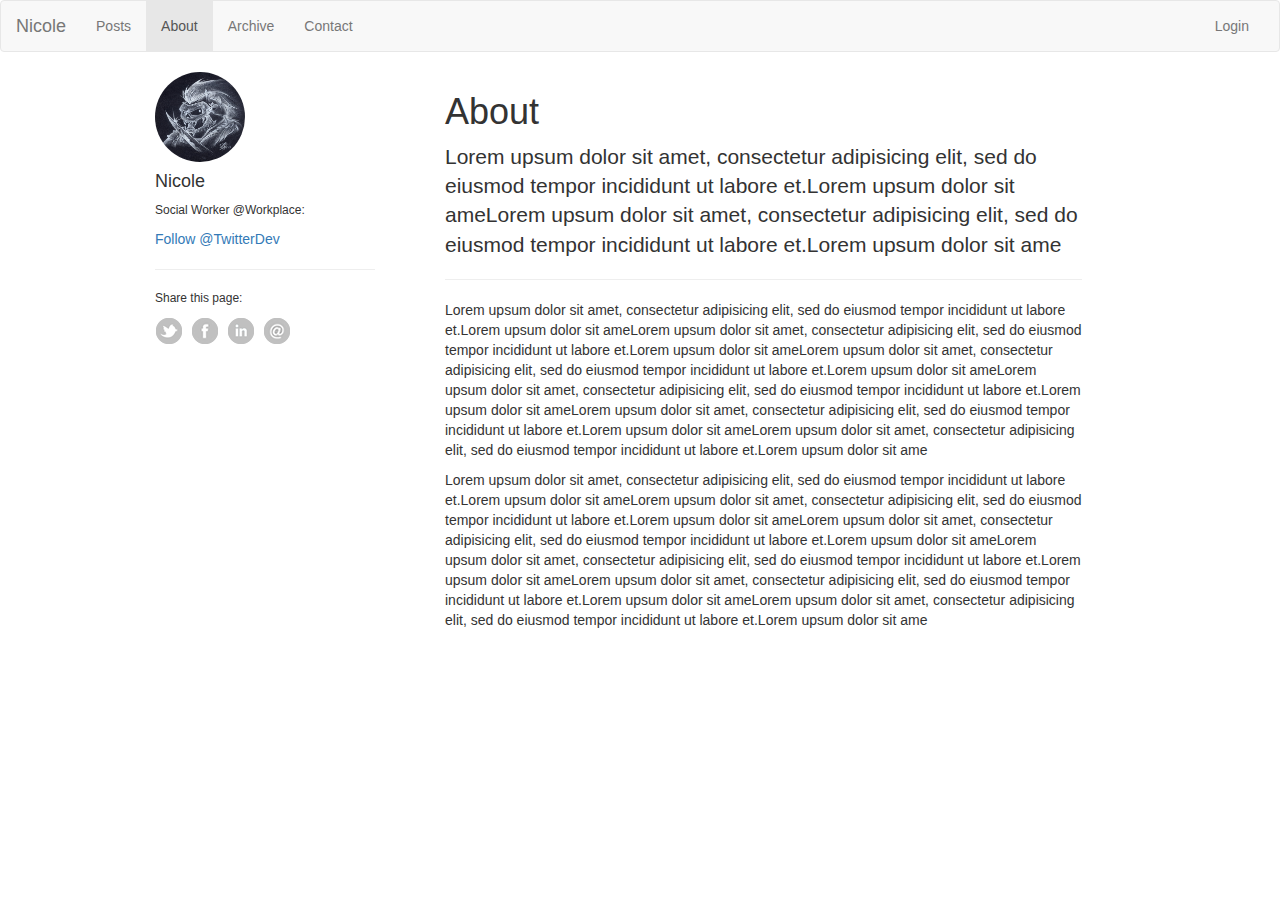
<file: Bootstrap/about.html>
<!DOCTYPE html>
<html lang="en">
  <head>
    <meta charset="utf-8">
    <meta http-equiv="X-UA-Compatible" content="IE=edge">
    <meta name="viewport" content="width=device-width, initial-scale=1">
    <!-- The above 3 meta tags *must* come first in the head; any other head content must come *after* these tags -->
    <title>Article</title>

    <!-- Bootstrap -->
    <link href="bootstrap-3.3.7-dist/css/bootstrap.min.css" rel="stylesheet">
    <link rel="stylesheet" type="text/css" href="css/default.css">

    <!-- HTML5 shim and Respond.js for IE8 support of HTML5 elements and media queries -->
    <!-- WARNING: Respond.js doesn't work if you view the page via file:// -->
    <!--[if lt IE 9]>
      <script src="https://oss.maxcdn.com/html5shiv/3.7.3/html5shiv.min.js"></script>
      <script src="https://oss.maxcdn.com/respond/1.4.2/respond.min.js"></script>
    <![endif]-->
  </head>
  <body>
    <nav class="navbar navbar-default">
      <div class="container-fluid">
        <!-- Brand and toggle get grouped for better mobile display -->
        <div class="navbar-header">
          <button type="button" class="navbar-toggle collapsed" data-toggle="collapse" data-target="#bs-example-navbar-collapse-1" aria-expanded="false">
            <span class="sr-only">Toggle navigation</span>
            <span class="icon-bar"></span>
            <span class="icon-bar"></span>
            <span class="icon-bar"></span>
          </button>
          <a class="navbar-brand" href="#">Nicole</a>
        </div>

        <!-- Collect the nav links, forms, and other content for toggling -->
        <div class="collapse navbar-collapse" id="bs-example-navbar-collapse-1">
          <ul class="nav navbar-nav">
            <li><a href="posts.html">Posts</a></li>
            <li class="active"><a href="#">About<span class="sr-only">(current)</span></a></li>
            <li><a href="archive.html">Archive</a></li>
            <li><a href="contact.html">Contact</a></li>            
          </ul>
          <ul class="nav navbar-nav navbar-right">
            <li><a href="login.html">Login</a></li>
            
          </ul>
        </div><!-- /.navbar-collapse -->
      </div><!-- /.container-fluid -->
    </nav>

    <div class="container">
      <div class="row">
        <div class="col-md-3 profile">
          <aside>
          <img src="img/barry.jpg" alt="barry" class="img-circle" width="90px" height="90px">
          <h4>Nicole</h4>
          <p>Social Worker @Workplace:</p>
          <a class="twitter-follow-button"
            href="https://twitter.com/TwitterDev"
            data-show-count="true"
            data-lang="en">
            Follow @TwitterDev
          </a>
          <hr>
          <p>Share this page:</p>
          <ul class="clearfix">
            <li><img src="img/social_icons/twitter.png"></li>
            <li><img src="img/social_icons/facebook.png"></li>
            <li><img src="img/social_icons/linkedin.png"></li>
            <li><img src="img/social_icons/email.png"></li>

          </ul>
          </aside>
        </div>
        <div class="col-md-8">
          <h1>About</h1>
          <div class="lead">
            Lorem upsum dolor sit amet, consectetur adipisicing elit, sed do eiusmod 
                  tempor incididunt ut labore et.Lorem upsum dolor sit ameLorem upsum dolor sit amet, consectetur adipisicing elit, sed do eiusmod 
                  tempor incididunt ut labore et.Lorem upsum dolor sit ame
          </div> 
          <hr>
          <p>
            Lorem upsum dolor sit amet, consectetur adipisicing elit, sed do eiusmod 
                  tempor incididunt ut labore et.Lorem upsum dolor sit ameLorem upsum dolor sit amet, consectetur adipisicing elit, sed do eiusmod 
                  tempor incididunt ut labore et.Lorem upsum dolor sit ameLorem upsum dolor sit amet, consectetur adipisicing elit, sed do eiusmod 
                  tempor incididunt ut labore et.Lorem upsum dolor sit ameLorem upsum dolor sit amet, consectetur adipisicing elit, sed do eiusmod 
                  tempor incididunt ut labore et.Lorem upsum dolor sit ameLorem upsum dolor sit amet, consectetur adipisicing elit, sed do eiusmod 
                  tempor incididunt ut labore et.Lorem upsum dolor sit ameLorem upsum dolor sit amet, consectetur adipisicing elit, sed do eiusmod 
                  tempor incididunt ut labore et.Lorem upsum dolor sit ame
          </p>
          <p>
            Lorem upsum dolor sit amet, consectetur adipisicing elit, sed do eiusmod 
                  tempor incididunt ut labore et.Lorem upsum dolor sit ameLorem upsum dolor sit amet, consectetur adipisicing elit, sed do eiusmod 
                  tempor incididunt ut labore et.Lorem upsum dolor sit ameLorem upsum dolor sit amet, consectetur adipisicing elit, sed do eiusmod 
                  tempor incididunt ut labore et.Lorem upsum dolor sit ameLorem upsum dolor sit amet, consectetur adipisicing elit, sed do eiusmod 
                  tempor incididunt ut labore et.Lorem upsum dolor sit ameLorem upsum dolor sit amet, consectetur adipisicing elit, sed do eiusmod 
                  tempor incididunt ut labore et.Lorem upsum dolor sit ameLorem upsum dolor sit amet, consectetur adipisicing elit, sed do eiusmod 
                  tempor incididunt ut labore et.Lorem upsum dolor sit ame
          </p>
      </div>
      </div>
    </div>

    <!-- jQuery (necessary for Bootstrap's JavaScript plugins) -->
    <script src="https://ajax.googleapis.com/ajax/libs/jquery/1.12.4/jquery.min.js"></script>
    <!-- Include all compiled plugins (below), or include individual files as needed -->
    <script src="bootstrap-3.3.7-dist/js/bootstrap.min.js"></script>
    <script>window.twttr = (function(d, s, id) {var js, fjs = d.getElementsByTagName(s)[0],
      t = window.twttr || {};if (d.getElementById(id)) return t; js = d.createElement(s); js.id = id;
      js.src = "https://platform.twitter.com/widgets.js"; fjs.parentNode.insertBefore(js, fjs);
      t._e = []; t.ready = function(f) { t._e.push(f);}; return t; }(document, "script", "twitter-wjs"));
    </script>
  </body>
</html>
</file>
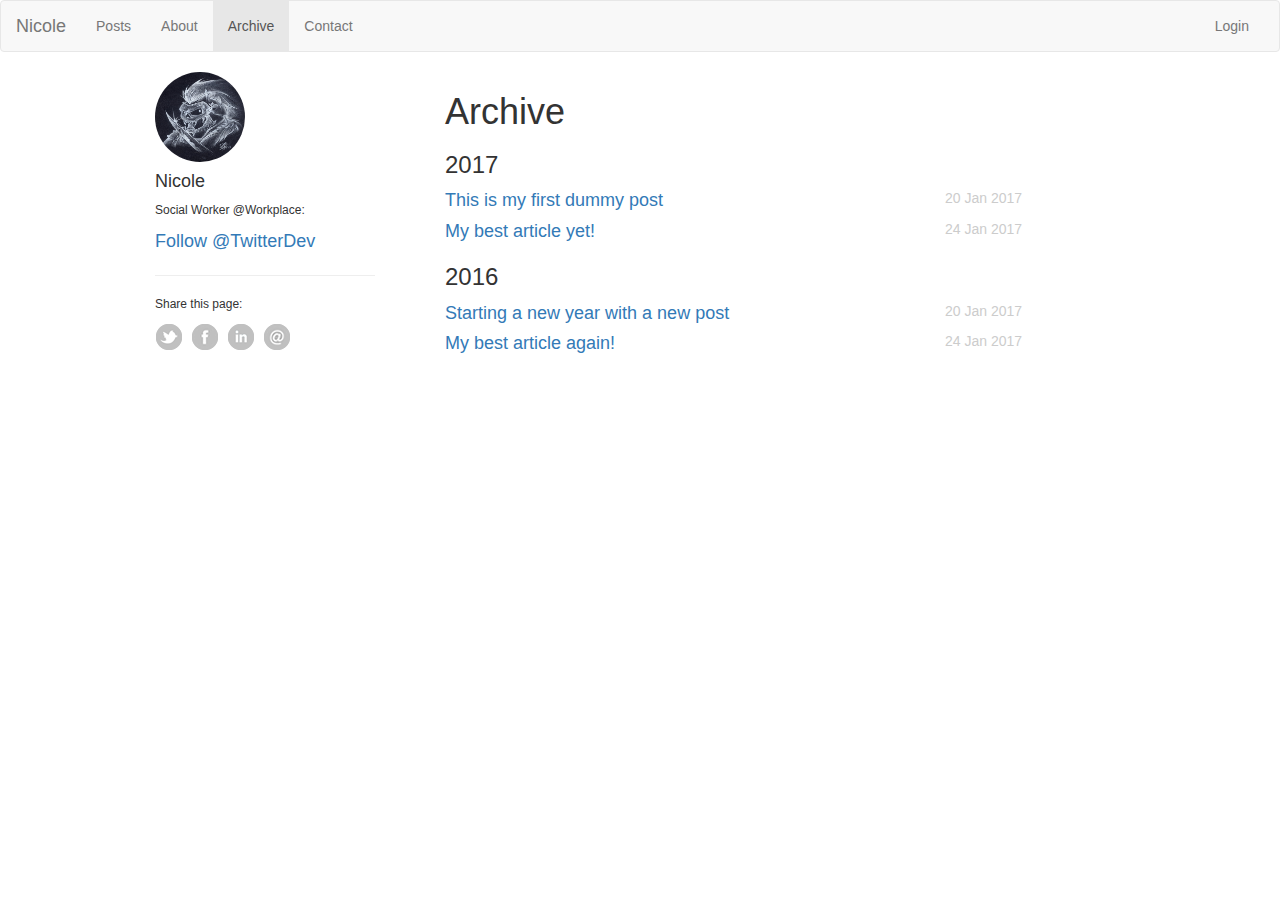
<file: Bootstrap/archive.html>
<!DOCTYPE html>
<html lang="en">
  <head>
    <meta charset="utf-8">
    <meta http-equiv="X-UA-Compatible" content="IE=edge">
    <meta name="viewport" content="width=device-width, initial-scale=1">
    <!-- The above 3 meta tags *must* come first in the head; any other head content must come *after* these tags -->
    <title>Article</title>

    <!-- Bootstrap -->
    <link href="bootstrap-3.3.7-dist/css/bootstrap.min.css" rel="stylesheet">
    <link rel="stylesheet" type="text/css" href="css/default.css">
    <link rel="stylesheet" type="text/css" href="css/archive.css">
    <!-- HTML5 shim and Respond.js for IE8 support of HTML5 elements and media queries -->
    <!-- WARNING: Respond.js doesn't work if you view the page via file:// -->
    <!--[if lt IE 9]>
      <script src="https://oss.maxcdn.com/html5shiv/3.7.3/html5shiv.min.js"></script>
      <script src="https://oss.maxcdn.com/respond/1.4.2/respond.min.js"></script>
    <![endif]-->
  </head>
  <body>
    <nav class="navbar navbar-default">
      <div class="container-fluid">
        <!-- Brand and toggle get grouped for better mobile display -->
        <div class="navbar-header">
          <button type="button" class="navbar-toggle collapsed" data-toggle="collapse" data-target="#bs-example-navbar-collapse-1" aria-expanded="false">
            <span class="sr-only">Toggle navigation</span>
            <span class="icon-bar"></span>
            <span class="icon-bar"></span>
            <span class="icon-bar"></span>
          </button>
          <a class="navbar-brand" href="#">Nicole</a>
        </div>

        <!-- Collect the nav links, forms, and other content for toggling -->
        <div class="collapse navbar-collapse" id="bs-example-navbar-collapse-1">
          <ul class="nav navbar-nav">
            <li><a href="posts.html">Posts</a></li>
            <li><a href="archive.html">About</a></li>
            <li class="active"><a href="#">Archive<span class="sr-only">(current)</span></a></li>
            <li><a href="contact.html">Contact</a></li>            
          </ul>
          <ul class="nav navbar-nav navbar-right">
            <li><a href="login.html">Login</a></li>
            
          </ul>
        </div><!-- /.navbar-collapse -->
      </div><!-- /.container-fluid -->
    </nav>

    <div class="container">
      <div class="row">
        <div class="col-md-3 profile">
          <aside>
          <img src="img/barry.jpg" alt="barry" class="img-circle" width="90px" height="90px">
          <h4>Nicole</h4>
          <p>Social Worker @Workplace:</p>
          <a class="twitter-follow-button"
            href="https://twitter.com/TwitterDev"
            data-show-count="true"
            data-lang="en">
            Follow @TwitterDev
          </a>
          <hr>
          <p>Share this page:</p>
          <ul class="clearfix">
            <li><img src="img/social_icons/twitter.png"></li>
            <li><img src="img/social_icons/facebook.png"></li>
            <li><img src="img/social_icons/linkedin.png"></li>
            <li><img src="img/social_icons/email.png"></li>

          </ul>
          </aside>
        </div>
        <div class="col-md-8">
          <h1>Archive</h1>
          
          <article>
            <h3>2017</h3>
            <div class="row">
              <div class="col-md-9"><a href="article.html">This is my first dummy post</a></div>
              <div class="col-md-3 date">20 Jan 2017</div>
            </div>

            <div class="row">
              <div class="col-md-9"><a href="article.html">My best article yet!</a></div>
              <div class="col-md-3 date">24 Jan 2017</div>
            </div>
          </article>

          <article>
            <h3>2016</h3>
            <div class="row">
              <div class="col-md-9"><a href="article.html">Starting a new year with a new post</a></div>
              <div class="col-md-3 date">20 Jan 2017</div>
            </div>

            <div class="row">
              <div class="col-md-9"><a href="article.html">My best article  again!</a></div>
              <div class="col-md-3 date">24 Jan 2017</div>
            </div>
          </article>
      </div>
      </div>
    </div>

    <!-- jQuery (necessary for Bootstrap's JavaScript plugins) -->
    <script src="https://ajax.googleapis.com/ajax/libs/jquery/1.12.4/jquery.min.js"></script>
    <!-- Include all compiled plugins (below), or include individual files as needed -->
    <script src="bootstrap-3.3.7-dist/js/bootstrap.min.js"></script>
    <script>window.twttr = (function(d, s, id) {var js, fjs = d.getElementsByTagName(s)[0],
      t = window.twttr || {};if (d.getElementById(id)) return t; js = d.createElement(s); js.id = id;
      js.src = "https://platform.twitter.com/widgets.js"; fjs.parentNode.insertBefore(js, fjs);
      t._e = []; t.ready = function(f) { t._e.push(f);}; return t; }(document, "script", "twitter-wjs"));
    </script>
  </body>
</html>
</file>
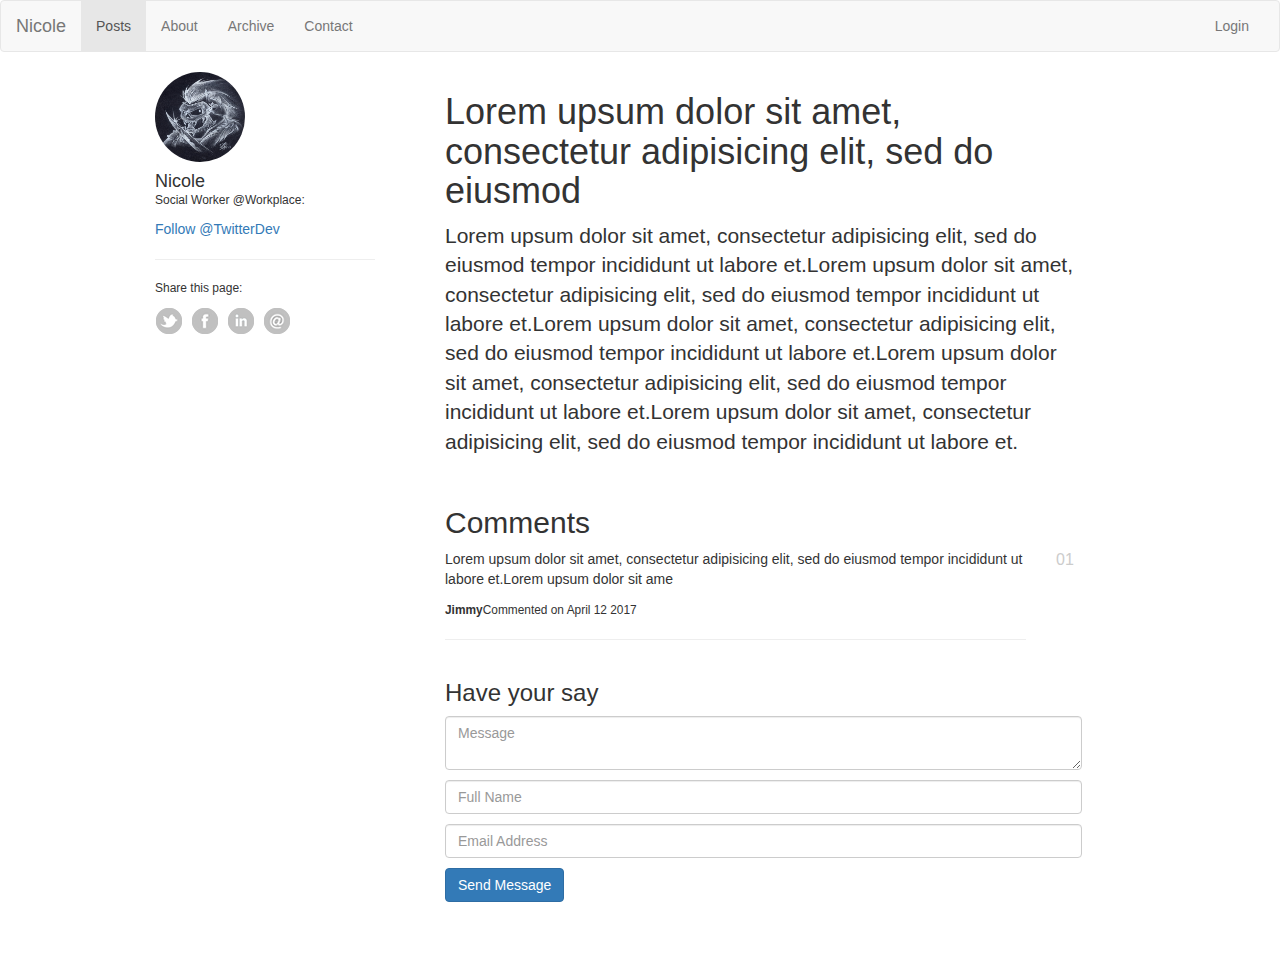
<file: Bootstrap/article.html>
<!DOCTYPE html>
<html lang="en">
  <head>
    <meta charset="utf-8">
    <meta http-equiv="X-UA-Compatible" content="IE=edge">
    <meta name="viewport" content="width=device-width, initial-scale=1">
    <!-- The above 3 meta tags *must* come first in the head; any other head content must come *after* these tags -->
    <title>Article</title>

    <!-- Bootstrap -->
    <link href="bootstrap-3.3.7-dist/css/bootstrap.min.css" rel="stylesheet">
    <link rel="stylesheet" type="text/css" href="css/default.css">
    <link rel="stylesheet" type="text/css" href="css/article.css">
    <!-- HTML5 shim and Respond.js for IE8 support of HTML5 elements and media queries -->
    <!-- WARNING: Respond.js doesn't work if you view the page via file:// -->
    <!--[if lt IE 9]>
      <script src="https://oss.maxcdn.com/html5shiv/3.7.3/html5shiv.min.js"></script>
      <script src="https://oss.maxcdn.com/respond/1.4.2/respond.min.js"></script>
    <![endif]-->
  </head>
  <body>
    <nav class="navbar navbar-default">
      <div class="container-fluid">
        <!-- Brand and toggle get grouped for better mobile display -->
        <div class="navbar-header">
          <button type="button" class="navbar-toggle collapsed" data-toggle="collapse" data-target="#bs-example-navbar-collapse-1" aria-expanded="false">
            <span class="sr-only">Toggle navigation</span>
            <span class="icon-bar"></span>
            <span class="icon-bar"></span>
            <span class="icon-bar"></span>
          </button>
          <a class="navbar-brand" href="#">Nicole</a>
        </div>

        <!-- Collect the nav links, forms, and other content for toggling -->
        <div class="collapse navbar-collapse" id="bs-example-navbar-collapse-1">
          <ul class="nav navbar-nav">
            <li class="active"><a href="#">Posts<span class="sr-only">(current)</span></a></li>
            <li><a href="about.html">About</span></a></li>
            <li><a href="archive.html">Archive</a></li>
            <li><a href="contact.html">Contact</a></li>            
          </ul>
          <ul class="nav navbar-nav navbar-right">
            <li><a href="login.html">Login</a></li>
            
          </ul>
        </div><!-- /.navbar-collapse -->
      </div><!-- /.container-fluid -->
    </nav>

    <div class="container">
      <div class="row">
        <div class="col-md-3 profile">
          <aside>
          <img src="img/barry.jpg" alt="barry" class="img-circle" width="90px" height="90px">
          <h4>Nicole</h4>
          <p>Social Worker @Workplace:</p>
          <a class="twitter-follow-button"
            href="https://twitter.com/TwitterDev"
            data-show-count="true"
            data-lang="en">
            Follow @TwitterDev
          </a>
          <hr>
          <p>Share this page:</p>
          <ul class="clearfix">
            <li><img src="img/social_icons/twitter.png"></li>
            <li><img src="img/social_icons/facebook.png"></li>
            <li><img src="img/social_icons/linkedin.png"></li>
            <li><img src="img/social_icons/email.png"></li>

          </ul>
          </aside>
        </div>
        <div class="col-md-8">
          <article>
            <h1>
              Lorem upsum dolor sit amet, consectetur adipisicing elit, sed do eiusmod 
            </h1>
            <div class="lead">
              Lorem upsum dolor sit amet, consectetur adipisicing elit, sed do eiusmod 
                tempor incididunt ut labore et.Lorem upsum dolor sit amet, consectetur adipisicing elit, sed do eiusmod 
                tempor incididunt ut labore et.Lorem upsum dolor sit amet, consectetur adipisicing elit, sed do eiusmod 
                tempor incididunt ut labore et.Lorem upsum dolor sit amet, consectetur adipisicing elit, sed do eiusmod 
                tempor incididunt ut labore et.Lorem upsum dolor sit amet, consectetur adipisicing elit, sed do eiusmod 
                tempor incididunt ut labore et.
            </div>
          </article>
            <div id="comments">
              <h2>Comments</h2>
              <div class="row">
                <div class="col-md-11">
                  <p>
                  Lorem upsum dolor sit amet, consectetur adipisicing elit, sed do eiusmod 
                  tempor incididunt ut labore et.Lorem upsum dolor sit ame
                  </p>
                  <footer>
                    <small><b>Jimmy</b>Commented on April 12 2017</small>
                  </footer>
                  <hr>
                </div>
              <div class="col-md-1 comment-num">01</div>
            </div>
        </div>
        <form>
          <h3>Have your say</h3>
          <p>
            <label class="sr-only">Message</label>
            <textarea class="form-control" placeholder="Message" id="message" required autocomplete="false"></textarea>
          </p>

          <p>
            <label class="sr-only">Full Name</label>
            <input type="text" class="form-control" placeholder="Full Name" required>
          </p>
          <p>
            <label class="sr-only">Email Address</label>
            <input type="email" class="form-control" placeholder="Email Address" required>
          </p>

          <p><input type="submit" class="btn btn-primary" value="Send Message"></p>
        </form>

      </div>

    </div>

    <!-- jQuery (necessary for Bootstrap's JavaScript plugins) -->
    <script src="https://ajax.googleapis.com/ajax/libs/jquery/1.12.4/jquery.min.js"></script>
    <!-- Include all compiled plugins (below), or include individual files as needed -->
    <script src="bootstrap-3.3.7-dist/js/bootstrap.min.js"></script>
    <script>window.twttr = (function(d, s, id) {var js, fjs = d.getElementsByTagName(s)[0],
      t = window.twttr || {};if (d.getElementById(id)) return t; js = d.createElement(s); js.id = id;
      js.src = "https://platform.twitter.com/widgets.js"; fjs.parentNode.insertBefore(js, fjs);
      t._e = []; t.ready = function(f) { t._e.push(f);}; return t; }(document, "script", "twitter-wjs"));
    </script>
  </body>
</html>
</file>
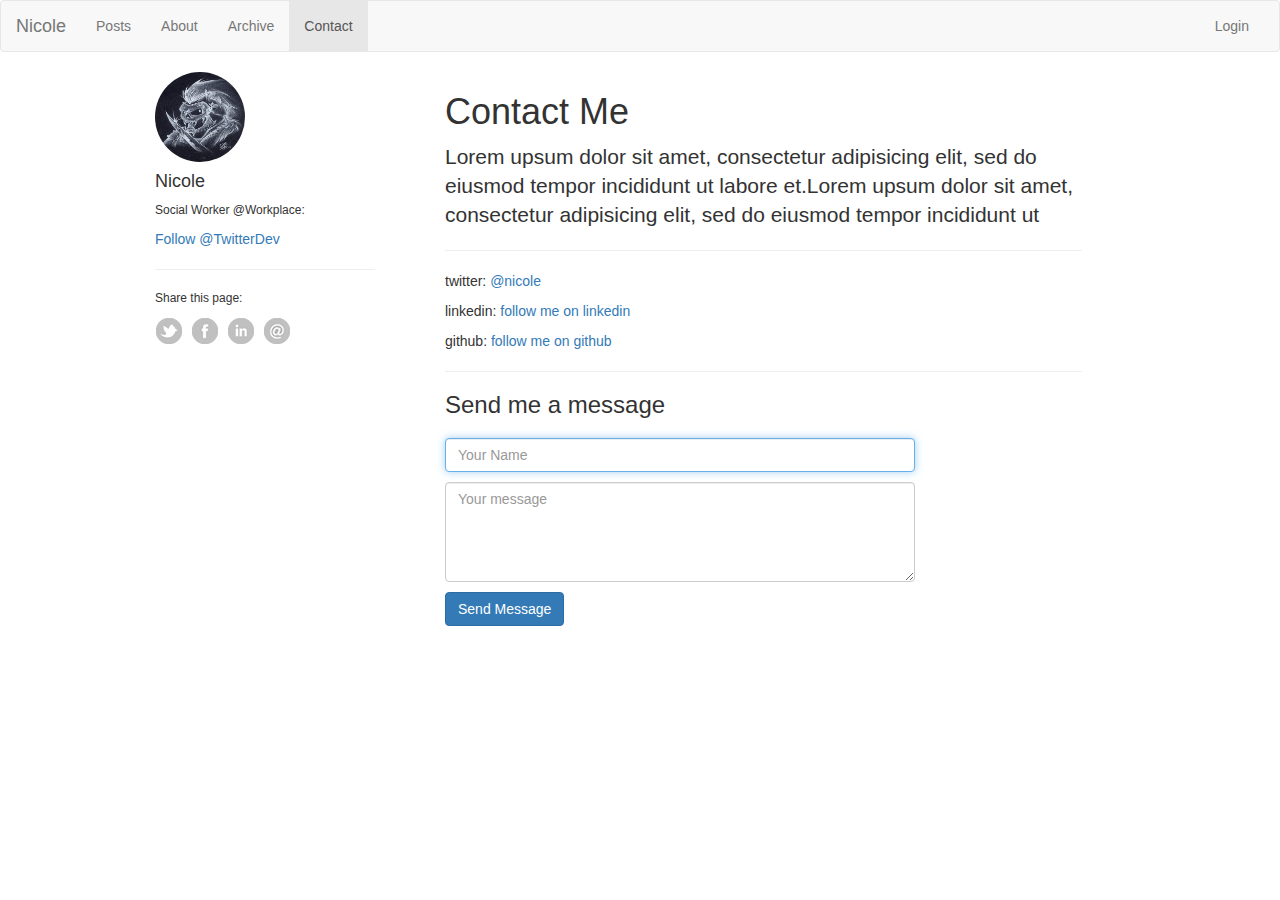
<file: Bootstrap/contact.html>
<!DOCTYPE html>
<html lang="en">
  <head>
    <meta charset="utf-8">
    <meta http-equiv="X-UA-Compatible" content="IE=edge">
    <meta name="viewport" content="width=device-width, initial-scale=1">
    <!-- The above 3 meta tags *must* come first in the head; any other head content must come *after* these tags -->
    <title>Article</title>

    <!-- Bootstrap -->
    <link href="bootstrap-3.3.7-dist/css/bootstrap.min.css" rel="stylesheet">
    <link rel="stylesheet" type="text/css" href="css/default.css">
    <link rel="stylesheet" type="text/css" href="css/contact.css">
    <!-- HTML5 shim and Respond.js for IE8 support of HTML5 elements and media queries -->
    <!-- WARNING: Respond.js doesn't work if you view the page via file:// -->
    <!--[if lt IE 9]>
      <script src="https://oss.maxcdn.com/html5shiv/3.7.3/html5shiv.min.js"></script>
      <script src="https://oss.maxcdn.com/respond/1.4.2/respond.min.js"></script>
    <![endif]-->
  </head>
  <body>
    <nav class="navbar navbar-default">
      <div class="container-fluid">
        <!-- Brand and toggle get grouped for better mobile display -->
        <div class="navbar-header">
          <button type="button" class="navbar-toggle collapsed" data-toggle="collapse" data-target="#bs-example-navbar-collapse-1" aria-expanded="false">
            <span class="sr-only">Toggle navigation</span>
            <span class="icon-bar"></span>
            <span class="icon-bar"></span>
            <span class="icon-bar"></span>
          </button>
          <a class="navbar-brand" href="#">Nicole</a>
        </div>

        <!-- Collect the nav links, forms, and other content for toggling -->
        <div class="collapse navbar-collapse" id="bs-example-navbar-collapse-1">
          <ul class="nav navbar-nav">
            <li><a href="posts.html">Posts</a></li>
            <li><a href="archive.html">About</a></li>
            <li><a href="archive.html">Archive</a></li>    
            <li class="active"><a href="#">Contact<span class="sr-only">(current)</span></a></li>        
          </ul>
          <ul class="nav navbar-nav navbar-right">
            <li><a href="login.html">Login</a></li>
            
          </ul>
        </div><!-- /.navbar-collapse -->
      </div><!-- /.container-fluid -->
    </nav>

    <div class="container">
      <div class="row">
        <div class="col-md-3 profile">
          <aside>
          <img src="img/barry.jpg" alt="barry" class="img-circle" width="90px" height="90px">
          <h4>Nicole</h4>
          <p>Social Worker @Workplace:</p>
          <a class="twitter-follow-button"
            href="https://twitter.com/TwitterDev"
            data-show-count="true"
            data-lang="en">
            Follow @TwitterDev
          </a>
          <hr>
          <p>Share this page:</p>
          <ul class="clearfix">
            <li><img src="img/social_icons/twitter.png"></li>
            <li><img src="img/social_icons/facebook.png"></li>
            <li><img src="img/social_icons/linkedin.png"></li>
            <li><img src="img/social_icons/email.png"></li>

          </ul>
          </aside>
        </div>
        <div class="col-md-8">
          <h1>Contact Me</h1>
          
          <div class="lead">
            Lorem upsum dolor sit amet, consectetur adipisicing elit, sed do eiusmod tempor incididunt ut 
            labore et.Lorem upsum dolor sit amet, consectetur adipisicing elit, sed do eiusmod tempor incididunt ut 
          </div>

          <hr>

          <p>twitter: <a href="http://twitter.com" target="_blank">@nicole</a></p>
          <p>linkedin: <a href="http://linkedin.com" target="_blank">follow me on linkedin</a></p>
          <p>github: <a href="http://github.com" target="_blank">follow me on github</a></p>

          <hr>

          <div class="row">
            <div class="col-md-9">
              <form>
                <h3>Send me a message</h3>
                <p>
                  <label class="sr-only">Your Name</label>
                  <input type="text" class="form-control" placeholder="Your Name" required autofocus>
                </p>

                <p>
                  <label class="sr-only">Your message</label>
                  <textarea class="form-control" placeholder="Your message" id="textarea" required></textarea>
                </p>
                <p><input type="submit" value="Send Message" class="btn btn-primary"></p>
              </form>
            </div>
          </div>
      </div>
      </div>
    </div>

    <!-- jQuery (necessary for Bootstrap's JavaScript plugins) -->
    <script src="https://ajax.googleapis.com/ajax/libs/jquery/1.12.4/jquery.min.js"></script>
    <!-- Include all compiled plugins (below), or include individual files as needed -->
    <script src="bootstrap-3.3.7-dist/js/bootstrap.min.js"></script>
    <script>window.twttr = (function(d, s, id) {var js, fjs = d.getElementsByTagName(s)[0],
      t = window.twttr || {};if (d.getElementById(id)) return t; js = d.createElement(s); js.id = id;
      js.src = "https://platform.twitter.com/widgets.js"; fjs.parentNode.insertBefore(js, fjs);
      t._e = []; t.ready = function(f) { t._e.push(f);}; return t; }(document, "script", "twitter-wjs"));
    </script>
  </body>
</html>
</file>
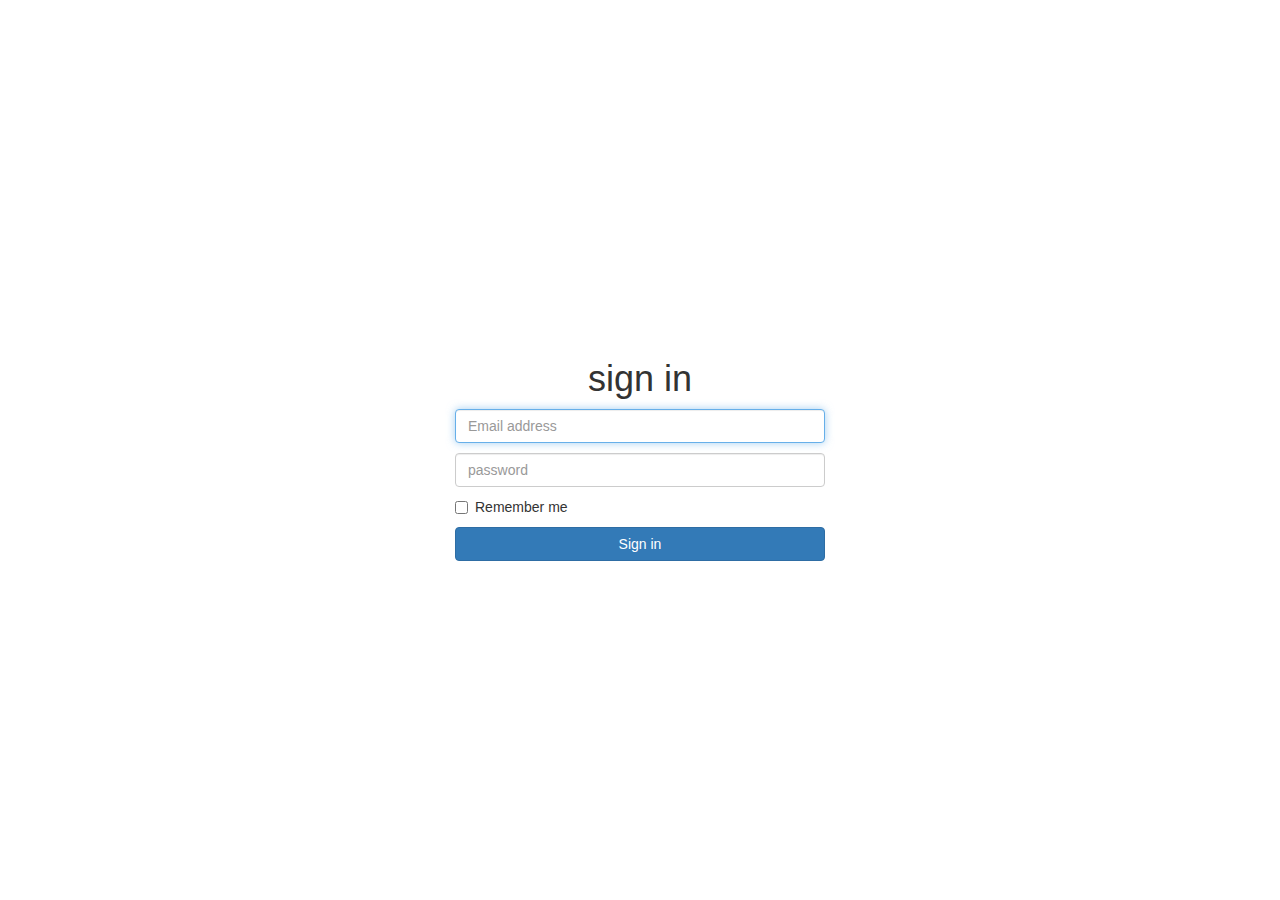
<file: Bootstrap/login.html>
<!DOCTYPE html>
<html lang="en">
  <head>
    <meta charset="utf-8">
    <meta http-equiv="X-UA-Compatible" content="IE=edge">
    <meta name="viewport" content="width=device-width, initial-scale=1">
    <!-- The above 3 meta tags *must* come first in the head; any other head content must come *after* these tags -->
    <title>Login</title>

    <!-- Bootstrap -->
    <link href="bootstrap-3.3.7-dist/css/bootstrap.min.css" rel="stylesheet">
    <link rel="stylesheet" type="text/css" href="css/login.css">

    <!-- HTML5 shim and Respond.js for IE8 support of HTML5 elements and media queries -->
    <!-- WARNING: Respond.js doesn't work if you view the page via file:// -->
    <!--[if lt IE 9]>
      <script src="https://oss.maxcdn.com/html5shiv/3.7.3/html5shiv.min.js"></script>
      <script src="https://oss.maxcdn.com/respond/1.4.2/respond.min.js"></script>
    <![endif]-->
  </head>
  <body>
    
    <div class="container">
      <form class="form-signin">
        <h1 class="text-center">sign in</h1>
        <p>
          <label class="sr-only">Email address</label>
          <input type="Email" placeholder="Email address" class="form-control" required autofocus>
        </p>

        <p>
          <label class="sr-only">Password</label>
          <input type="password" placeholder="password" class="form-control" required>
        </p>

        <p class="checkbox"><label><input type="checkbox">Remember me</label></p>

        <button type="submit" class="btn btn-primary btn-block">Sign in</button>
      </form>
    </div>

    <!-- jQuery (necessary for Bootstrap's JavaScript plugins) -->
    <script src="https://ajax.googleapis.com/ajax/libs/jquery/1.12.4/jquery.min.js"></script>
    <!-- Include all compiled plugins (below), or include individual files as needed -->
    <script src="bootstrap-3.3.7-dist/js/bootstrap.min.js"></script>
  </body>
</html>
</file>
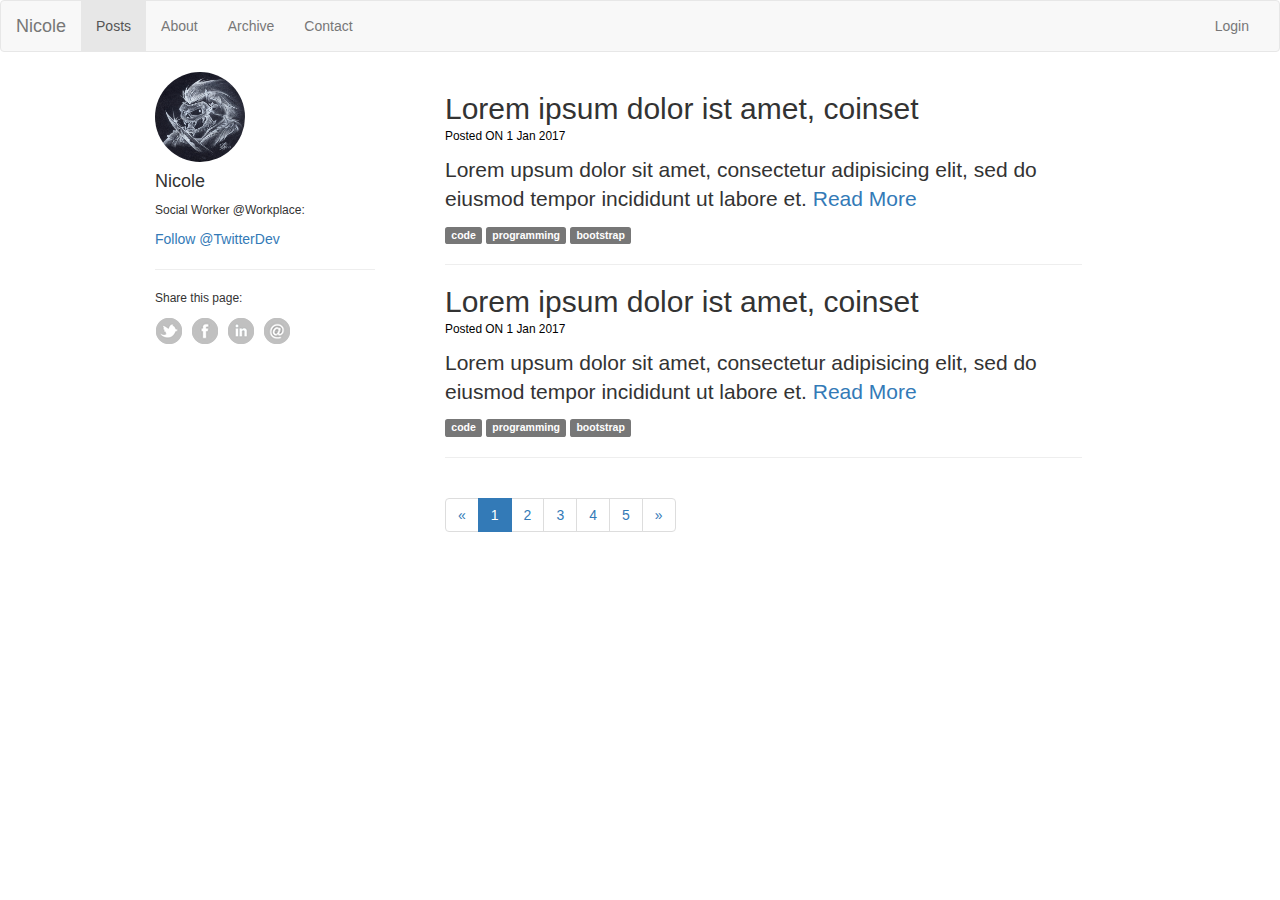
<file: Bootstrap/posts.html>
<!DOCTYPE html>
<html lang="en">
  <head>
    <meta charset="utf-8">
    <meta http-equiv="X-UA-Compatible" content="IE=edge">
    <meta name="viewport" content="width=device-width, initial-scale=1">
    <!-- The above 3 meta tags *must* come first in the head; any other head content must come *after* these tags -->
    <title>Posts</title>

    <!-- Bootstrap -->
    <link href="bootstrap-3.3.7-dist/css/bootstrap.min.css" rel="stylesheet">
    <link rel="stylesheet" type="text/css" href="css/default.css">
    <link rel="stylesheet" type="text/css" href="css/posts.css">
    <!-- HTML5 shim and Respond.js for IE8 support of HTML5 elements and media queries -->
    <!-- WARNING: Respond.js doesn't work if you view the page via file:// -->
    <!--[if lt IE 9]>
      <script src="https://oss.maxcdn.com/html5shiv/3.7.3/html5shiv.min.js"></script>
      <script src="https://oss.maxcdn.com/respond/1.4.2/respond.min.js"></script>
    <![endif]-->
  </head>
  <body>
    <nav class="navbar navbar-default">
      <div class="container-fluid">
        <!-- Brand and toggle get grouped for better mobile display -->
        <div class="navbar-header">
          <button type="button" class="navbar-toggle collapsed" data-toggle="collapse" data-target="#bs-example-navbar-collapse-1" aria-expanded="false">
            <span class="sr-only">Toggle navigation</span>
            <span class="icon-bar"></span>
            <span class="icon-bar"></span>
            <span class="icon-bar"></span>
          </button>
          <a class="navbar-brand" href="#">Nicole</a>
        </div>

        <!-- Collect the nav links, forms, and other content for toggling -->
        <div class="collapse navbar-collapse" id="bs-example-navbar-collapse-1">
          <ul class="nav navbar-nav">
            <li class="active"><a href="#">Posts<span class="sr-only">(current)</span></a></li>
            <li><a href="about.html">About</span></a></li>
            <li><a href="archive.html">Archive</a></li>
            <li><a href="contact.html">Contact</a></li>            
          </ul>
          <ul class="nav navbar-nav navbar-right">
            <li><a href="login.html">Login</a></li>
            
          </ul>
        </div><!-- /.navbar-collapse -->
      </div><!-- /.container-fluid -->
    </nav>

    <div class="container">
      <div class="row">
        <div class="col-md-3 col-sm-12 col-xs-12 profile">
          <aside>
            <div class="clear"></div>
            <img src="img/barry.jpg" alt="barry" class="img-circle profile-image" width="90px" height="90px">
            <div class="profile-content">
              <h4>Nicole</h4>
              <p>Social Worker @Workplace:</p>
              <a class="twitter-follow-button"
                href="https://twitter.com/TwitterDev"
                data-show-count="true"
                data-lang="en">
                Follow @TwitterDev
              </a>
            </div>

            <hr class="hidden-xs hidden-sm">

            <div class="social-icons">
              <p>Share this page:</p>
              <ul class="clearfix">
                <li><img src="img/social_icons/twitter.png"></li>
                <li><img src="img/social_icons/facebook.png"></li>
                <li><img src="img/social_icons/linkedin.png"></li>
                <li><img src="img/social_icons/email.png"></li>

              </ul>
            </div>  

            <hr class="hidden-md hidden-lg">

          </aside>
        </div>
        <div class="col-md-8">
          <article>
            <header><h2>Lorem ipsum dolor ist amet, coinset</h2></header>
            <footer><small>Posted ON 1 Jan 2017</small></footer>

            <div class="lead">
              Lorem upsum dolor sit amet, consectetur adipisicing elit, sed do eiusmod 
              tempor incididunt ut labore et. <a href="article.html">Read More</a>
            </div>

            <footer>
              <span class="label label-default">code</span>
              <span class="label label-default">programming</span>
              <span class="label label-default">bootstrap</span>
            </footer>
            <hr>
          </article>
          <article>
            <header><h2>Lorem ipsum dolor ist amet, coinset</h2></header>
            <footer><small>Posted ON 1 Jan 2017</small></footer>

            <div class="lead">
              Lorem upsum dolor sit amet, consectetur adipisicing elit, sed do eiusmod 
              tempor incididunt ut labore et. <a href="article.html">Read More</a>
            </div>

            <footer>
              <span class="label label-default">code</span>
              <span class="label label-default">programming</span>
              <span class="label label-default">bootstrap</span>
            </footer>
            <hr>
          </article>

          <nav aria-label="Page navigation">
            <ul class="pagination">
              <li>
                <a href="#" aria-label="Previous">
                  <span aria-hidden="true">&laquo;</span>
                </a>
              </li>
              <li class="active"><a href="#">1</a></li>
              <li><a href="#">2</a></li>
              <li><a href="#">3</a></li>
              <li><a href="#">4</a></li>
              <li><a href="#">5</a></li>
              <li>
                <a href="#" aria-label="Next">
                  <span aria-hidden="true">&raquo;</span>
                </a>
              </li>
            </ul>
          </nav>

        </div>


      </div>

    </div>

    <!-- jQuery (necessary for Bootstrap's JavaScript plugins) -->
    <script src="https://ajax.googleapis.com/ajax/libs/jquery/1.12.4/jquery.min.js"></script>
    <!-- Include all compiled plugins (below), or include individual files as needed -->
    <script src="bootstrap-3.3.7-dist/js/bootstrap.min.js"></script>
    <script>window.twttr = (function(d, s, id) {var js, fjs = d.getElementsByTagName(s)[0],
      t = window.twttr || {};if (d.getElementById(id)) return t; js = d.createElement(s); js.id = id;
      js.src = "https://platform.twitter.com/widgets.js"; fjs.parentNode.insertBefore(js, fjs);
      t._e = []; t.ready = function(f) { t._e.push(f);}; return t; }(document, "script", "twitter-wjs"));
    </script>
  </body>
</html>
</file>
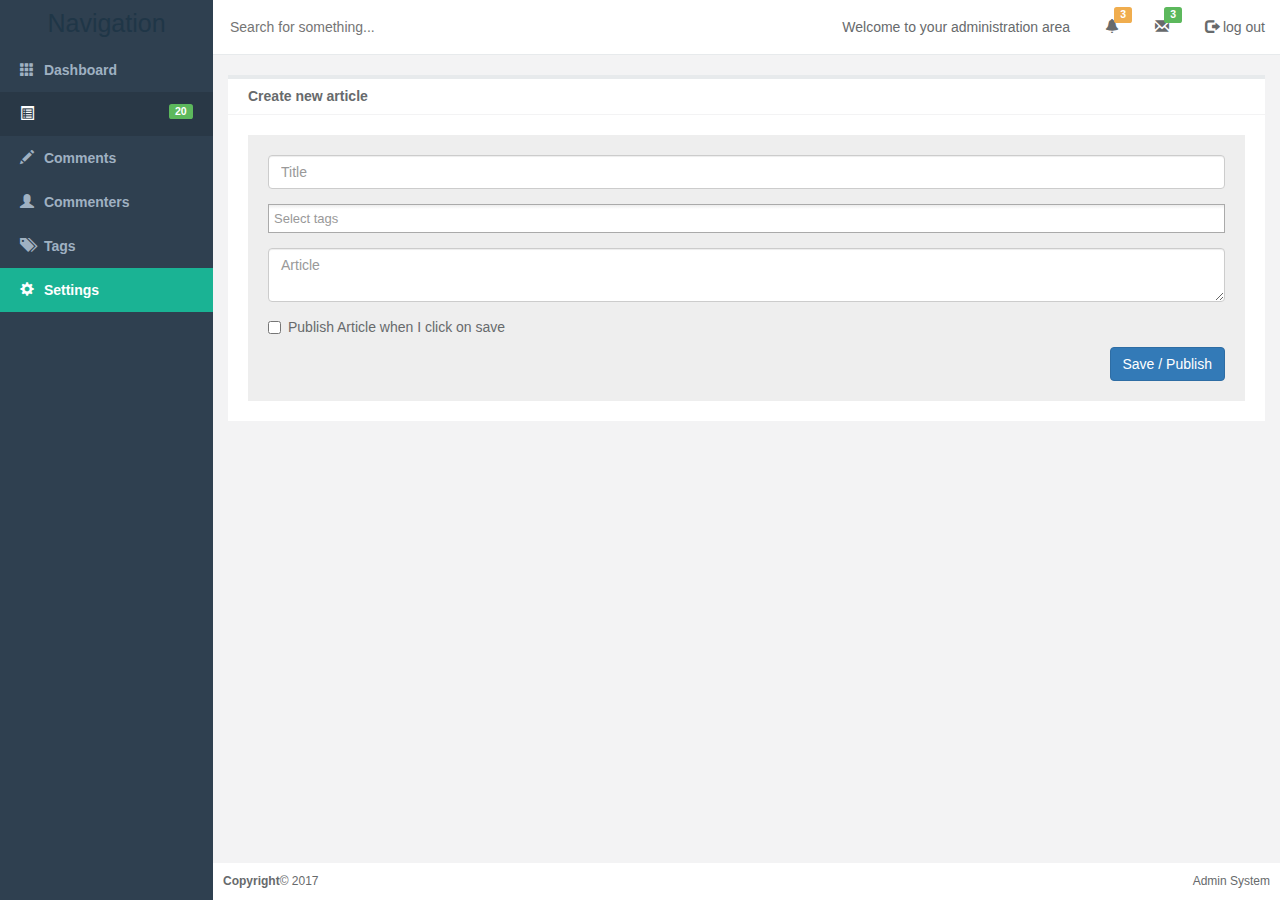
<file: Bootstrap/admin/new-article.html>
<!DOCTYPE html>
<html lang="en">
  <head>
    <meta charset="utf-8">
    <meta http-equiv="X-UA-Compatible" content="IE=edge">
    <meta name="viewport" content="width=device-width, initial-scale=1">
    <!-- The above 3 meta tags *must* come first in the head; any other head content must come *after* these tags -->
    <title>Admin</title>

    <!-- Bootstrap -->
    <link href="https://maxcdn.bootstrapcdn.com/bootstrap/3.3.7/css/bootstrap.min.css" rel="stylesheet">
    <link rel="stylesheet" type="text/css" href="../vendor/chosen_v1.7.0/chosen.min.css">
    
    <link rel="stylesheet" type="text/css" href="css/default.css">
    <link rel="stylesheet" type="text/css" href="css/new-article.css">

    <!-- HTML5 shim and Respond.js for IE8 support of HTML5 elements and media queries -->
    <!-- WARNING: Respond.js doesn't work if you view the page via file:// -->
    <!--[if lt IE 9]>
      <script src="https://oss.maxcdn.com/html5shiv/3.7.3/html5shiv.min.js"></script>
      <script src="https://oss.maxcdn.com/respond/1.4.2/respond.min.js"></script>
    <![endif]-->
  </head>
  <body>
    <div  class="container-fluid display-table">
      <div class="row display-table-row">
        <!--side menu -->
        <div class="col-lg-2 col-sm-1 hidden-xs display-table-cell valign-top clearfix" id="side-menu">
          <h1 class="hidden-xs hidden-sm">Navigation</h1>
          <ul>
            <li class="link">
              <a href="index.html">
                <span class="glyphicon glyphicon-th" aria-hidden="true"></span>
                <span class="hidden-sm hidden-xs">Dashboard</span>
              </a>
            </li>

            <li class="link active">
              <a href="#collapse-post" data-toggle="collapse" aria-controls="collapse-post">
                <span class="glyphicon glyphicon-list-alt" aria-hidden="true"></span>
                <span class="hidden-sm hidden-xs"Article</span>
                <span class="label label-success pull-right hidden-sm hidden-xs">20</span>
              </a>
              <ul class="collapse collapseable" id="collapse-post">
                <li><a href="new-article.html">Create New</a></li>
                <li><a href="articles.html">View Article</a></li>
              </ul>
            </li>

            <li class="link">
              <a href="#collapse-comments" data-toggle="collapse" aria-controls="collapse-comments">
                <span class="glyphicon glyphicon-pencil" aria-hidden="true"></span>
                <span class="hidden-sm hidden-xs">Comments</span>
              </a>

              <ul class="collapse collapseable" id="collapse-comments">
                <li>
                  <a href="approved.html">Approved</a>
                  <span class="label label-success pull-right hidden-sm hidden-xs">10</span>
                </li>
                
                <li>
                  <a href="approved.html">Unapproved</a>
                  <span class="label label-warning pull-right hidden-sm hidden-xs">20</span>
                </li>

              </ul>
            </li>

            <li class="link">
              <a href="commenters.html">
                <span class="glyphicon glyphicon-user" aria-hidden="true"></span>
                <span class="hidden-sm hidden-xs">Commenters</span>
              </a>
            </li>
            <li class="link">
              <a href="tags.html">
                <span class="glyphicon glyphicon-tags" aria-hidden="true"></span>
                <span class="hidden-sm hidden-xs">Tags</span>
              </a>
            </li>
            <li class="link settings-btn">
              <a href="settings.html">
                <span class="glyphicon glyphicon-cog" aria-hidden="true"></span>
                <span class="hidden-sm hidden-xs">Settings</span>
              </a>
            </li>
          </ul>
        </div>
        <!-- main content area -->
        <div class="col-lg-12 col-sm-11 display-table-cell valign-top container-fluid clearfix">
          <div class="row">
            <header id="nav-header" class="clearfix">
              <div class="col-md-5 col-xs-2">
                <nav class="navbar-default pull-left">
                  <button type="button" class="navbar-toggle collapsed" data-toggle="offcanvas" data-target="#side-menu">
                    <span class="sr-only">Toggle navigation</span>
                    <span class="icon-bar"></span>
                    <span class="icon-bar"></span>
                    <span class="icon-bar"></span>
                  </button>
                </nav>
                <input type="text" class="hidden-sm hidden-xs" id="header-search-field" placeholder="Search for something...">
              </div>

              <div class="col-lg-7 col-xs-10 clearfix ">
                <ul class="pull-right">
                  <li id="welcome" class="hidden-xs">Welcome to your administration area</li>
                  <li class="fixed-width">
                    <a href="#">
                      <span class="glyphicon glyphicon-bell" aria-hidden="true"></span>
                      <span class="label label-warning">3</span>
                    </a>
                  </li>

                  <li class="fixed-width">
                    <a href="#">
                      <span class="glyphicon glyphicon-envelope" aria-hidden="true"></span>
                      <span class="label label-success">3</span>
                    </a>
                  </li>

                  <li>
                    <a href="#" class="logout">
                      <span class="glyphicon glyphicon-log-out" aria-hidden="true"></span>
                      log out
                    </a>
                  </li>

                </ul>
              </div>
            </header>
          </div>

          <div id="content">
            <header>
              <h2 class="page_title">Create new article</h2>
            </header>

            <div class="content-inner">
              <div class="form-wrapper">
              <form>
                  <div class="form-group">
                    <label class="sr-only">Title</label>
                    <input type="text" class="form-control" id="title" placeholder="Title">
                  </div>
                  <div class="form-group">
                    <label class="sr-only">Tags</label>
                    <select data-placeholder="Select tags" multiple name="tags" class="form-control chosen-select">
                      <option></option>
                      <option>html</option>
                      <option>css</option>
                      <option>coding</option>
                      <option>programming</option>
                    </select> 
                  </div>

                  <div class="form-group">
                    <label class="sr-only">Article</label>
                    <textarea class="form-control" placeholder="Article" name="Article"></textarea>
                  </div>

                  <div class="checkbox">
                    <label>
                      <input type="checkbox"> Publish Article when I click on save
                    </label>
                  </div>

                  <div class="clearfix">
                    <button type="submit" class="btn btn-primary pull-right">Save / Publish</button>
                  </div>

                </form>
              </div>
            </div>
          </div>

          <div class="row">
            <footer id="admin-footer" class="clearfix">
              <div class="pull-left"><b>Copyright</b>&copy; 2017</div>
              <div class="pull-right">Admin System</div>
            </footer>
          </div>
        </div>
      </div>
    </div>

    <!-- jQuery (necessary for Bootstrap's JavaScript plugins) -->
    <script src="https://ajax.googleapis.com/ajax/libs/jquery/1.12.4/jquery.min.js"></script>
    <!-- Include all compiled plugins (below), or include individual files as needed -->
    <script src="../bootstrap-3.3.7-dist/js/bootstrap.min.js"></script>
    <script src="../vendor/chosen_v1.7.0/chosen.jquery.min.js"></script>

    <script src="js/default.js"></script>

    <script type="text/javascript">
      var config = {
        '.chosen-select' : {},
        '.chosen-select-deselct' : {allow_single_deslect: true},
        '.chosen-select-no-single' : {disable_search_threshold: 10},
        '.chosen-select-no-result' : {no_results_text: 'Opps, nothing found!'},
        '.chosen-select-width' : {width: "95%"}
      }
      for (var selector in config) {
        $(selector).chosen(config[selector]);
      }
    </script>
  </body>
</html>
</file>
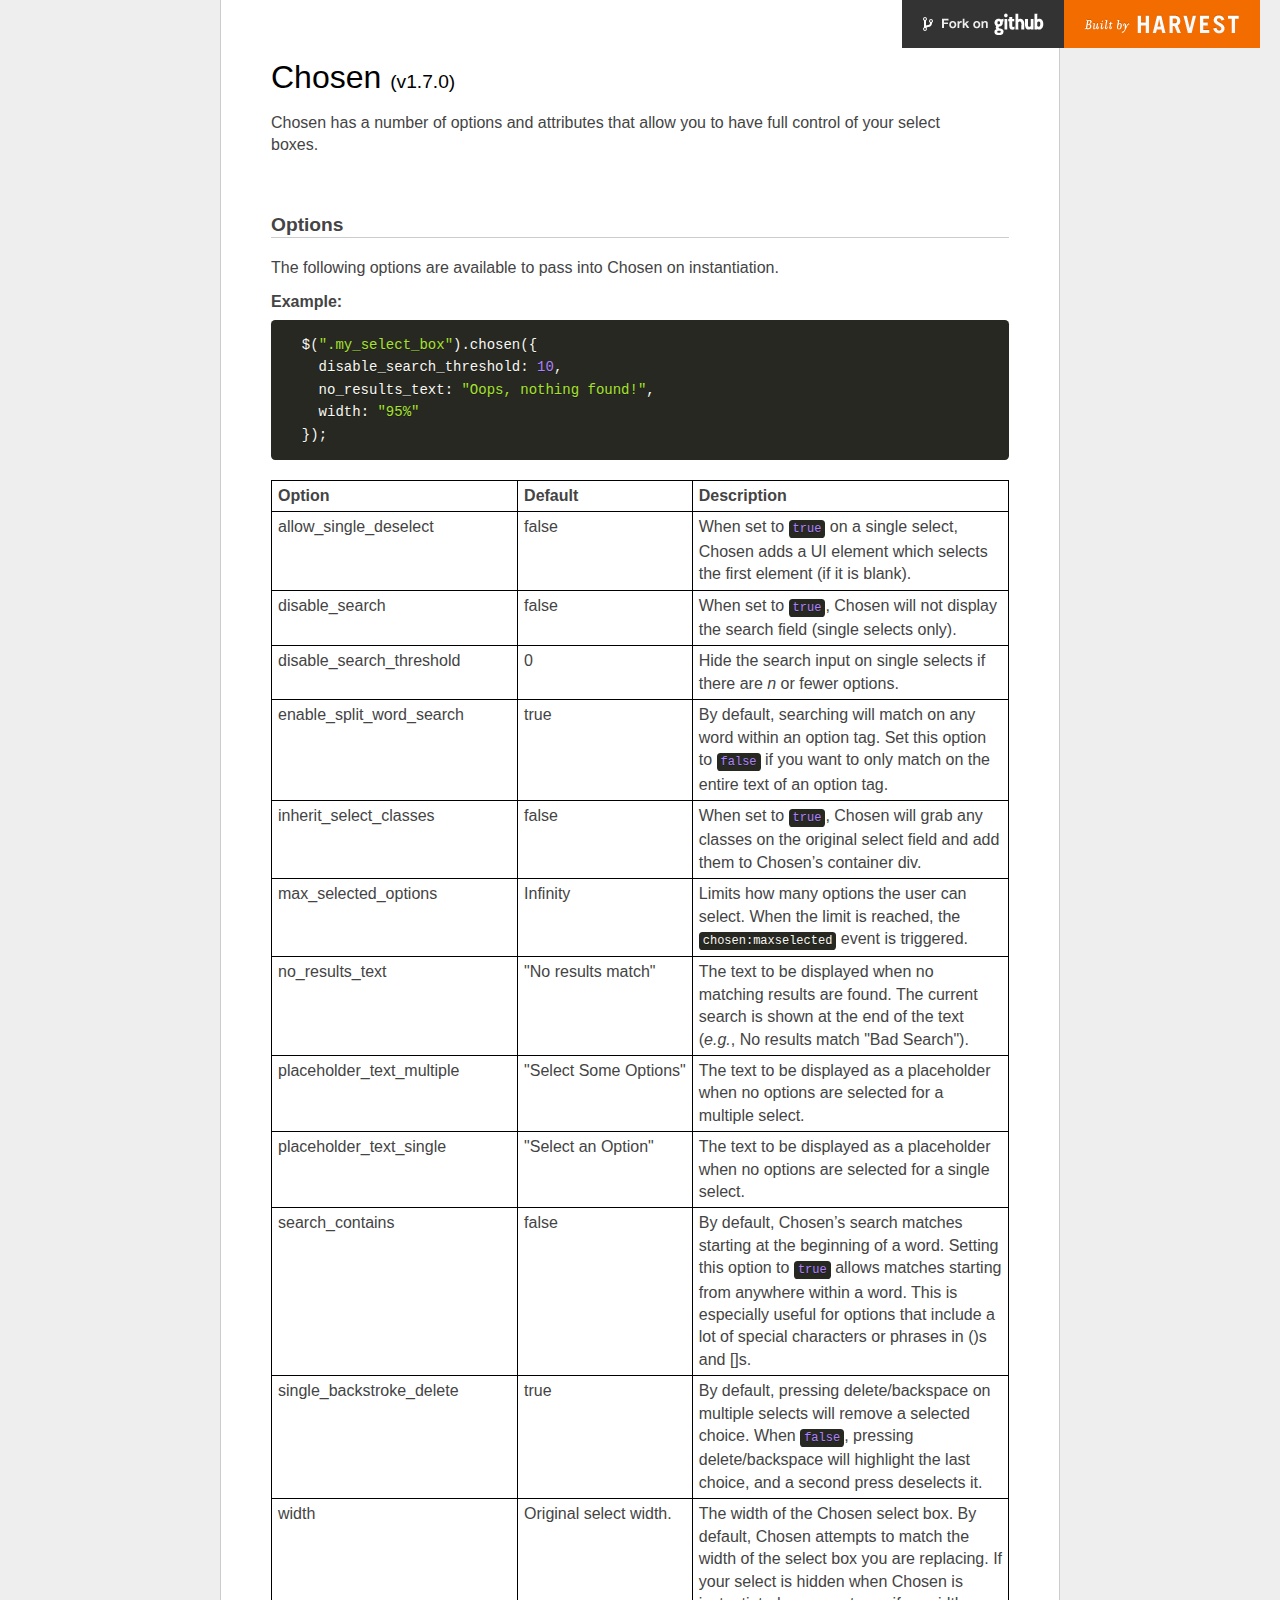
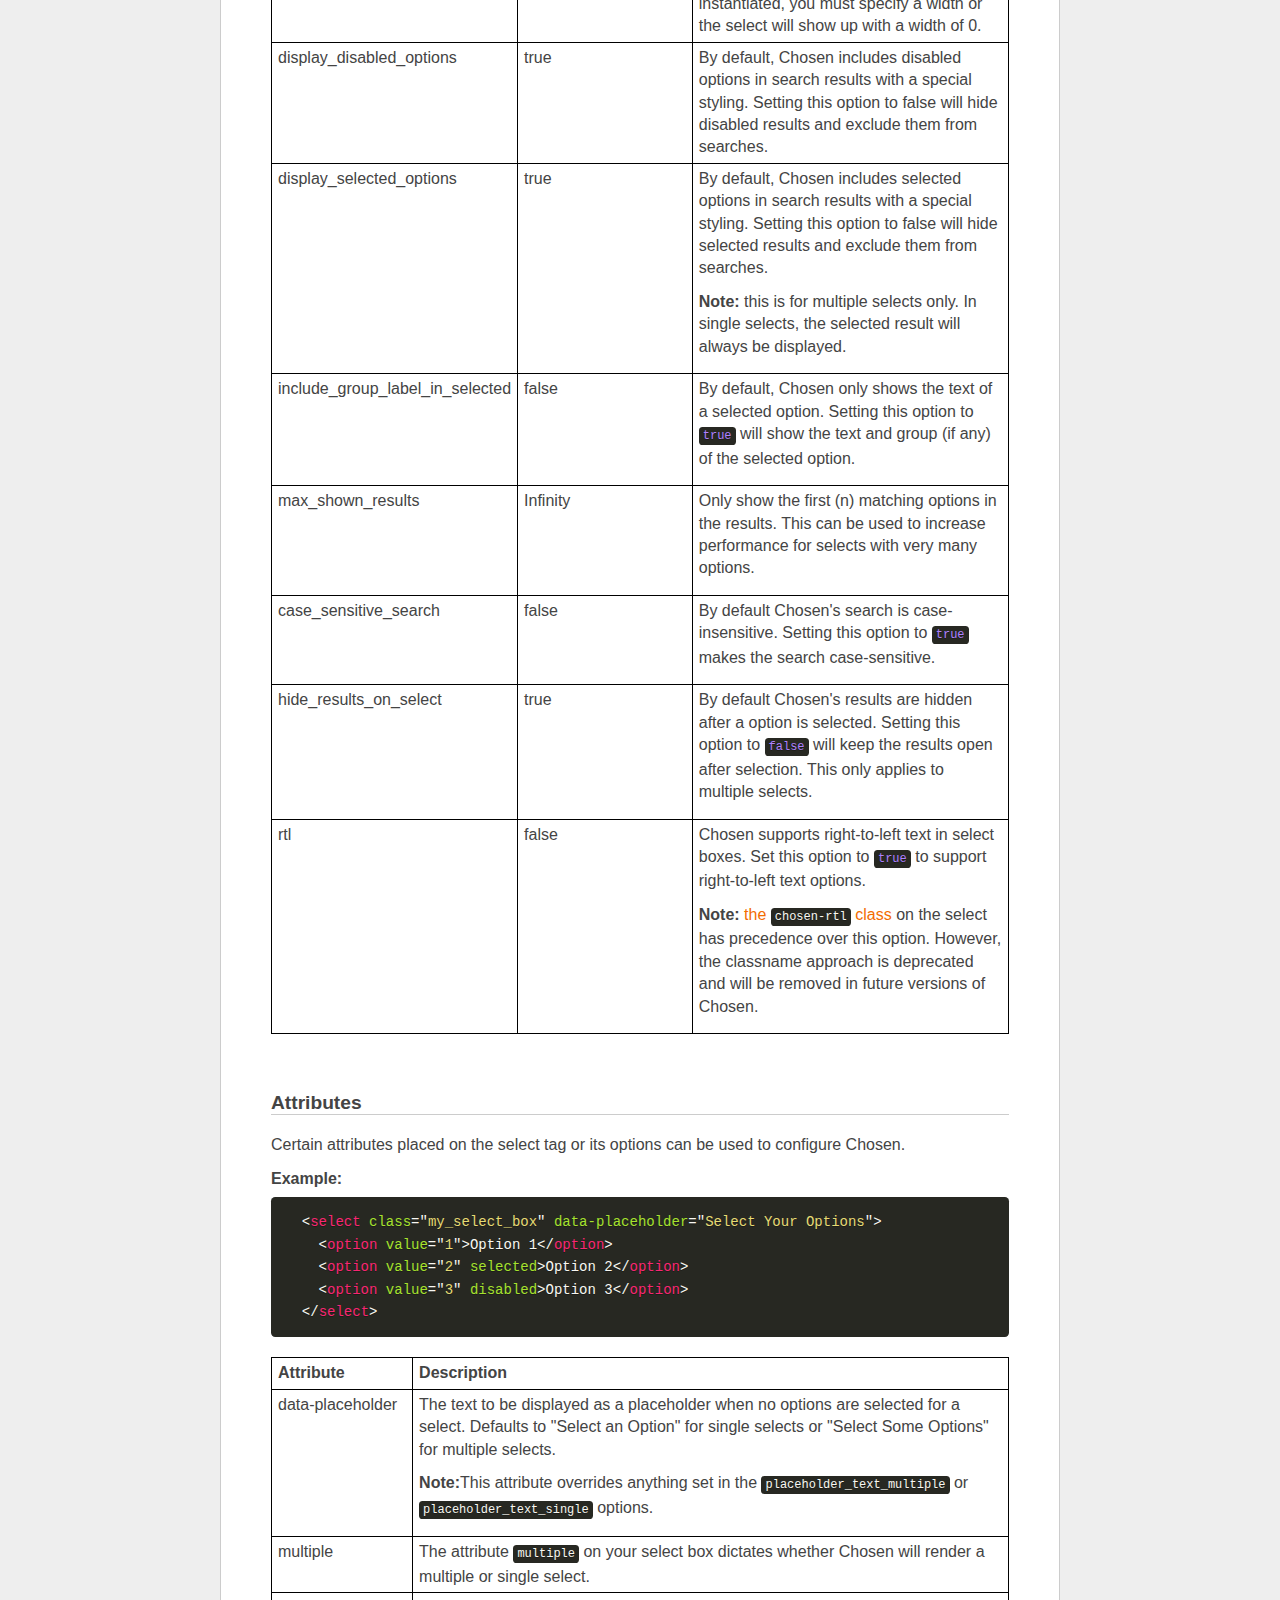
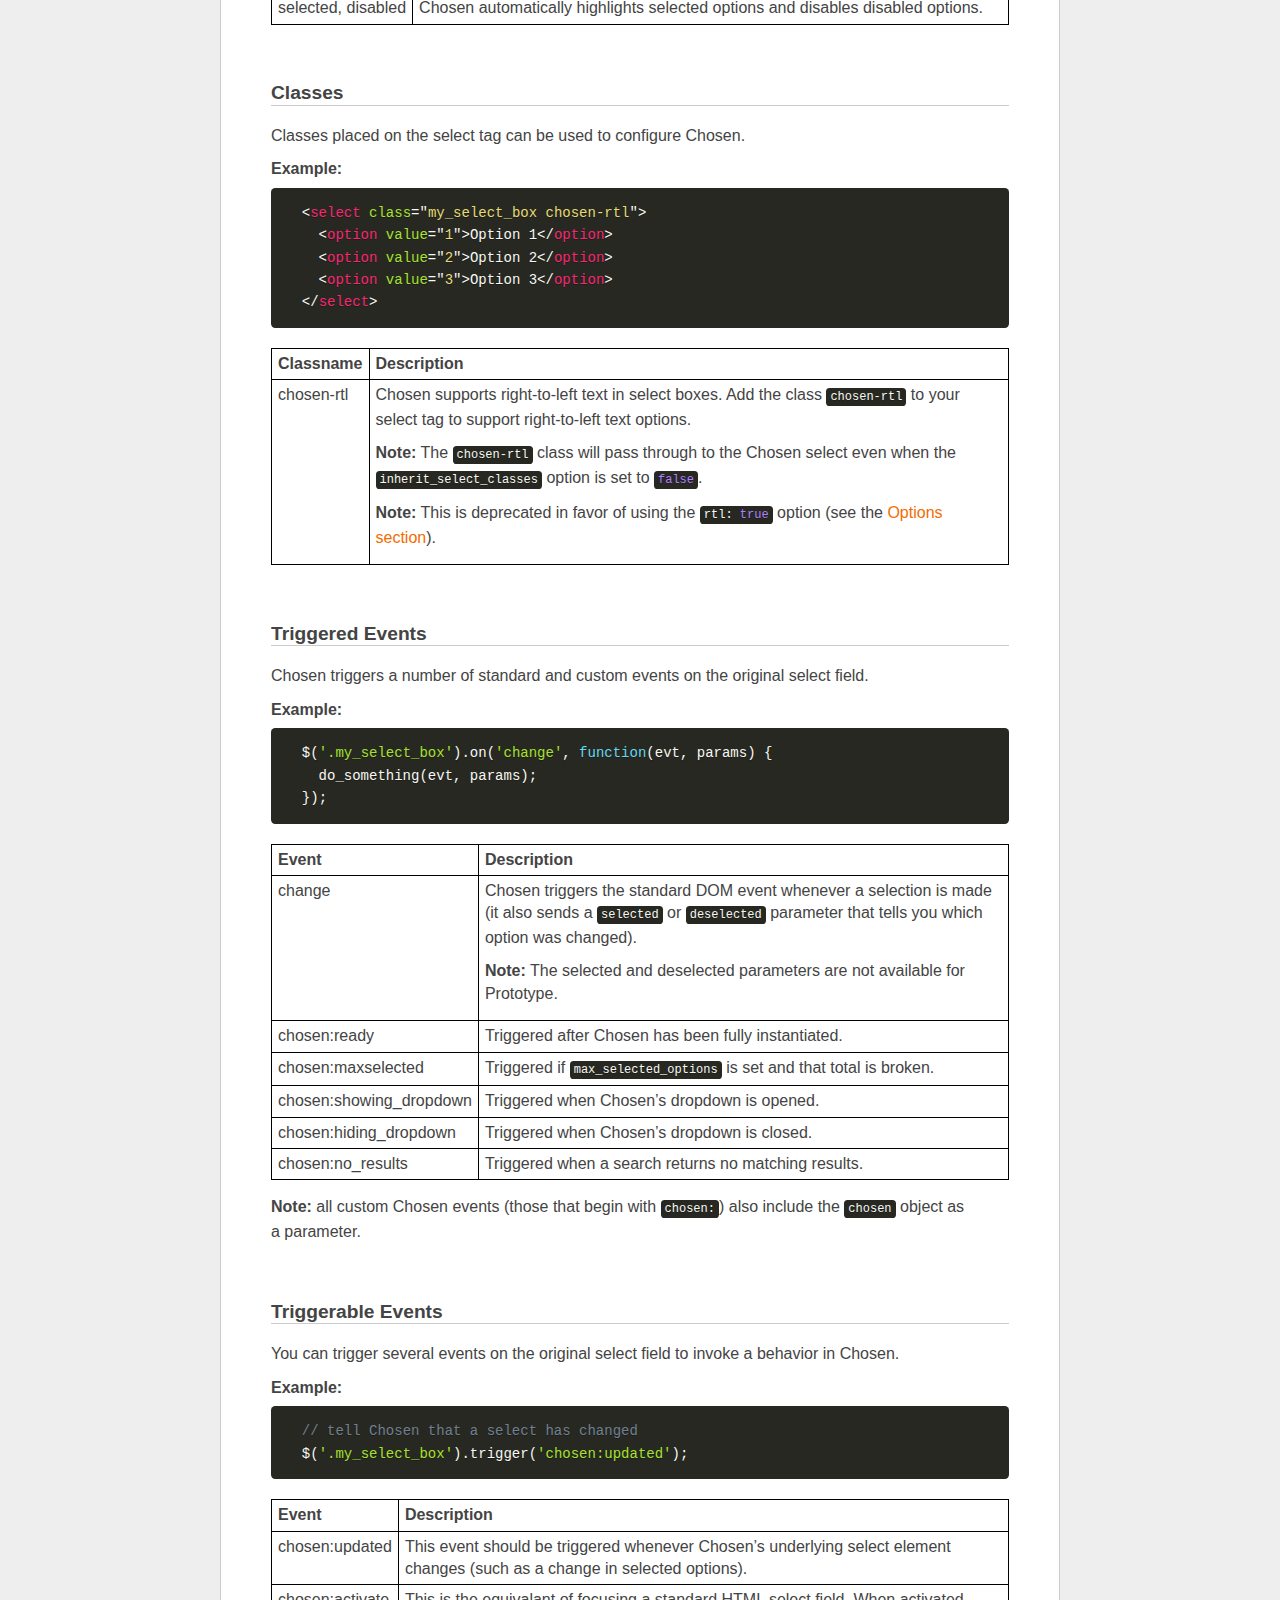
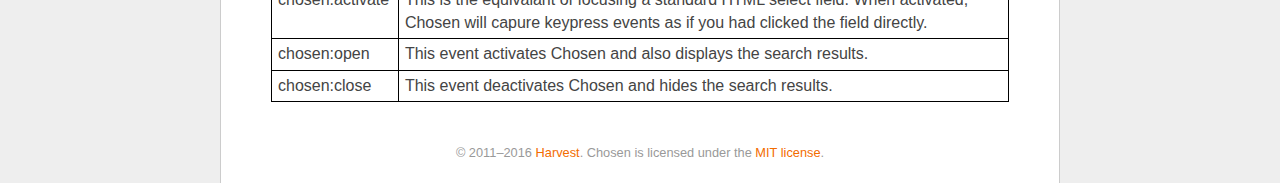
<file: Bootstrap/vendor/chosen_v1.7.0/options.html>
<!doctype html>
<html lang="en">
<head>
  <meta charset="utf-8">
  <title>Chosen: A jQuery Plugin by Harvest to Tame Unwieldy Select Boxes</title>
  <link rel="stylesheet" href="docsupport/style.css">
  <link rel="stylesheet" href="docsupport/prism.css">
  <link rel="stylesheet" href="chosen.css">
  <style type="text/css" media="all">
    /* fix rtl for demo */
    .chosen-rtl .chosen-drop { left: -9000px; }
  </style>
</head>
<body>
  <div id="container">
    <div id="content">
      <header>
        <h1>Chosen <small>(<span id="latest-version">v1.7.0</span>)</small></h1>
      </header>
      <p>Chosen has a number of options and attributes that allow you to have full control of your select boxes.</p>

      <h2><a name="options" class="anchor" href="#options">Options</a></h2>
      <p>The following options are available to pass into Chosen on instantiation.</p>

      <h3>Example:</h3>
<pre>
  <code class="language-javascript">$(".my_select_box").chosen({
    disable_search_threshold: 10,
    no_results_text: "Oops, nothing found!",
    width: "95%"
  });</code>
</pre>

      <table class="docs-table">
        <tr>
          <th>Option</th><th>Default</th><th>Description</th>
        </tr>
        <tr>
          <td>allow_single_deselect</td>
          <td>false</td>
          <td>When set to <code class="language-javascript">true</code> on a single select, Chosen adds a UI element which selects the first element (if it is blank).</td>
        </tr>
        <tr>
          <td>disable_search</td>
          <td>false</td>
          <td>When set to <code class="language-javascript">true</code>, Chosen will not display the search field (single selects only).</td>
        </tr>
        <tr>
          <td>disable_search_threshold</td>
          <td>0</td>
          <td>Hide the search input on single selects if there are <i>n</i> or fewer options.</td>
        </tr>
        <tr>
          <td>enable_split_word_search</td>
          <td>true</td>
          <td>By default, searching will match on any word within an option tag. Set this option to <code class="language-javascript">false</code> if you want to only match on the entire text of an option tag.</td>
        </tr>
        <tr>
          <td>inherit_select_classes</td>
          <td>false</td>
          <td>When set to <code class="language-javascript">true</code>, Chosen will grab any classes on the original select field and add them to Chosen’s container div.</td>
        </tr>
        <tr>
          <td>max_selected_options</td>
          <td>Infinity</td>
          <td>Limits how many options the user can select. When the limit is reached, the <code class="language-javascript">chosen:maxselected</code> event is triggered.</td>
        </tr>
        <tr>
          <td>no_results_text</td>
          <td>"No results match"</td>
          <td>The text to be displayed when no matching results are found. The current search is shown at the end of the text (<i>e.g.</i>,
           No results match "Bad Search").</td>
        </tr>
        <tr>
          <td>placeholder_text_multiple</td>
          <td>"Select Some Options"</td>
          <td>The text to be displayed as a placeholder when no options are selected for a multiple select.</td>
        </tr>
        <tr>
          <td>placeholder_text_single</td>
          <td>"Select an Option"</td>
          <td>The text to be displayed as a placeholder when no options are selected for a single select.</td>
        </tr>
        <tr>
          <td>search_contains</td>
          <td>false</td>
          <td>By default, Chosen’s search matches starting at the beginning of a word. Setting this option to <code class="language-javascript">true</code> allows matches starting from anywhere within a word. This is especially useful for options that include a lot of special characters or phrases in ()s and []s.</td>
        </tr>
        <tr>
          <td>single_backstroke_delete</td>
          <td>true</td>
          <td>By default, pressing delete/backspace on multiple selects will remove a selected choice. When <code class="language-javascript">false</code>, pressing delete/backspace will highlight the last choice, and a second press deselects it.</td>
        </tr>
        <tr>
          <td>width</td>
          <td>Original select width.</td>
          <td>The width of the Chosen select box. By default, Chosen attempts to match the width of the select box you are replacing. If your select is hidden when Chosen is instantiated, you must specify a width or the select will show up with a width of 0.</td>
        </tr>
        <tr>
          <td>display_disabled_options</td>
          <td>true</td>
          <td>By default, Chosen includes disabled options in search results with a special styling. Setting this option to false will hide disabled results and exclude them from searches.</td>
        </tr>
        <tr>
          <td>display_selected_options</td>
          <td>true</td>
          <td>
            <p>By default, Chosen includes selected options in search results with a special styling. Setting this option to false will hide selected results and exclude them from searches.</p>
            <p><strong>Note:</strong> this is for multiple selects only. In single selects, the selected result will always be displayed.</p>
          </td>
        </tr>
        <tr>
          <td>include_group_label_in_selected</td>
          <td>false</td>
          <td>
            <p>By default, Chosen only shows the text of a selected option. Setting this option to <code class="language-javascript">true</code> will show the text and group (if any) of the selected option.</p>
          </td>
        </tr>
        <tr>
          <td>max_shown_results</td>
          <td>Infinity</td>
          <td>
            <p>Only show the first (n) matching options in the results. This can be used to increase performance for selects with very many options.</p>
          </td>
        </tr>
        <tr>
          <td>case_sensitive_search</td>
          <td>false</td>
          <td>
            <p>By default Chosen's search is case-insensitive. Setting this option to <code class="language-javascript">true</code> makes the search case-sensitive.</p>
          </td>
        </tr>
        <tr>
          <td>hide_results_on_select</td>
          <td>true</td>
          <td>
            <p>By default Chosen's results are hidden after a option is selected. Setting this option to <code class="language-javascript">false</code> will keep the results open after selection. This only applies to multiple selects.</p>
          </td>
        </tr>
        <tr>
          <td>rtl</td>
          <td>false</td>
          <td>
            <p>Chosen supports right-to-left text in select boxes. Set this option to <code class="language-javascript">true</code> to support right-to-left text options.</p>
            <p><strong>Note:</strong> <a href="#classes">the <code class="language-javascript">chosen-rtl</code> class</a> on the select has precedence over this option. However, the classname approach is deprecated and will be removed in future versions of Chosen.</p>
          </td>
        </tr>
      </table>

      <h2><a name="attributes" class="anchor" href="#attributes">Attributes</a></h2>
      <p>Certain attributes placed on the select tag or its options can be used to configure Chosen.</p>

      <h3>Example:</h3>

<pre>
  <code class="language-markup">&lt;select class="my_select_box" data-placeholder="Select Your Options"&gt;
    &lt;option value="1"&gt;Option 1&lt;/option&gt;
    &lt;option value="2" selected&gt;Option 2&lt;/option&gt;
    &lt;option value="3" disabled&gt;Option 3&lt;/option&gt;
  &lt;/select&gt;</code>
</pre>

      <table class="docs-table">
        <tr>
          <th>Attribute</th><th>Description</th>
        </tr>
        <tr>
          <td>data-placeholder</td>
          <td>
            <p>The text to be displayed as a placeholder when no options are selected for a select. Defaults to "Select an Option" for single selects or "Select Some Options" for multiple selects.</p>
            <p><strong>Note:</strong>This attribute overrides anything set in the <code class="language-javascript">placeholder_text_multiple</code> or <code class="language-javascript">placeholder_text_single</code> options.</p>
          </td>
        </tr>
        <tr>
          <td>multiple</td>
          <td>The attribute <code class="language-html">multiple</code> on your select box dictates whether Chosen will render a multiple or single select.</td>
        </tr>
        <tr>
          <td>selected, disabled</td>
          <td>Chosen automatically highlights selected options and disables disabled options.</td>
        </tr>
      </table>

      <h2><a name="classes" class="anchor" href="#classes">Classes</a></h2>
      <p>Classes placed on the select tag can be used to configure Chosen.</p>

      <h3>Example:</h3>

<pre>
  <code class="language-markup">&lt;select class="my_select_box chosen-rtl"&gt;
    &lt;option value="1"&gt;Option 1&lt;/option&gt;
    &lt;option value="2"&gt;Option 2&lt;/option&gt;
    &lt;option value="3"&gt;Option 3&lt;/option&gt;
  &lt;/select&gt;</code>
</pre>

      <table class="docs-table">
        <tr>
          <th>Classname</th>
          <th>Description</th>
        </tr>
        <tr>
          <td>chosen-rtl</td>
          <td>
            <p>Chosen supports right-to-left text in select boxes. Add the class <code class="language-html">chosen-rtl</code> to your select tag to support right-to-left text options.</p>
            <p><strong>Note:</strong> The <code class="language-html">chosen-rtl</code> class will pass through to the Chosen select even when the <code class="language-javascript">inherit_select_classes</code> option is set to <code class="language-javascript">false</code>.</p>
            <p><strong>Note:</strong> This is deprecated in favor of using the <code class="language-javascript">rtl: true</code> option (see the <a href="#options">Options section</a>).
          </p></td>
        </tr>
      </table>

      <h2><a name="triggered-events" class="anchor" href="#triggered-events">Triggered Events</a></h2>
      <p>Chosen triggers a number of standard and custom events on the original select field.</p>

      <h3>Example:</h3>

<pre>
  <code class="language-javascript">$('.my_select_box').on('change', function(evt, params) {
    do_something(evt, params);
  });</code>
</pre>

      <table class="docs-table">
        <tr>
          <th>Event</th><th>Description</th>
        </tr>
        <tr>
          <td>change</td>
          <td>
            <p>Chosen triggers the standard DOM event whenever a selection is made (it also sends a <code class="language-javascript">selected</code> or <code class="language-javascript">deselected</code> parameter that tells you which option was changed).</p>
            <p><strong>Note:</strong> The selected and deselected parameters are not available for Prototype.</p>
          </td>
        </tr>
        <tr>
          <td>chosen:ready</td>
          <td>Triggered after Chosen has been fully instantiated.</td>
        </tr>
        <tr>
          <td>chosen:maxselected</td>
          <td>Triggered if <code class="language-javascript">max_selected_options</code> is set and that total is broken.</td>
        </tr>
        <tr>
          <td>chosen:showing_dropdown</td>
          <td>Triggered when Chosen’s dropdown is opened.</td>
        </tr>
        <tr>
          <td>chosen:hiding_dropdown</td>
          <td>Triggered when Chosen’s dropdown is closed.</td>
        </tr>
        <tr>
          <td>chosen:no_results</td>
          <td>Triggered when a search returns no matching results.</td>
        </tr>
      </table>

      <p>
        <strong>Note:</strong> all custom Chosen events (those that begin with <code class="language-javascript">chosen:</code>) also include the <code class="language-javascript">chosen</code> object as a parameter.
      </p>

      <h2><a name="triggerable-events" class="anchor" href="#triggerable-events">Triggerable Events</a></h2>
      <p>You can trigger several events on the original select field to invoke a behavior in Chosen.</p>

      <h3>Example:</h3>

<pre>
  <code class="language-javascript">// tell Chosen that a select has changed
  $('.my_select_box').trigger('chosen:updated');</code>
</pre>

      <table class="docs-table">
        <tr>
          <th>Event</th><th>Description</th>
        </tr>
        <tr>
          <td>chosen:updated</td>
          <td>This event should be triggered whenever Chosen’s underlying select element changes (such as a change in selected options).</td>
        </tr>
        <tr>
          <td>chosen:activate</td>
          <td>This is the equivalant of focusing a standard HTML select field. When activated, Chosen will capure keypress events as if you had clicked the field directly.</td>
        </tr>
        <tr>
          <td>chosen:open</td>
          <td>This event activates Chosen and also displays the search results.</td>
        </tr>
        <tr>
          <td>chosen:close</td>
          <td>This event deactivates Chosen and hides the search results.</td>
        </tr>
      </table>

      <footer>
        &copy; 2011&ndash;2016 <a href="http://www.getharvest.com/">Harvest</a>. Chosen is licensed under the <a href="https://github.com/harvesthq/chosen/blob/master/LICENSE.md">MIT license</a>.
      </footer>

    </div>
  </div>
  <div class="oss-bar">
    <ul>
      <li><a class="fork" href="https://github.com/harvesthq/chosen">Fork on Github</a></li>
      <li><a class="harvest" href="http://www.getharvest.com/">Built by Harvest</a></li>
    </ul>
  </div>
  <script src="docsupport/prism.js" type="text/javascript" charset="utf-8"></script>
</body>
</html>
</file>
<file: Bootstrap/vendor/chosen_v1.7.0/docsupport/prism.css>
/**
 * okaidia theme for JavaScript, CSS and HTML
 * Loosely based on Monokai textmate theme by http://www.monokai.nl/
 * @author ocodia
 */

code[class*="language-"],
pre[class*="language-"] {
	color: #f8f8f2;
	text-shadow: 0 1px rgba(0,0,0,0.3);
	font-family: Consolas, Monaco, 'Andale Mono', monospace;
	direction: ltr;
	text-align: left;
	white-space: pre;
	word-spacing: normal;
	
	-moz-tab-size: 4;
	-o-tab-size: 4;
	tab-size: 4;
	
	-webkit-hyphens: none;
	-moz-hyphens: none;
	-ms-hyphens: none;
	hyphens: none;
}

/* Code blocks */
pre[class*="language-"] {
	padding: 1em;
	margin: .5em 0;
	overflow: auto;	
	border-radius: 0.3em;
}

:not(pre) > code[class*="language-"],
pre[class*="language-"] {
	background: #272822;
}

/* Inline code */
:not(pre) > code[class*="language-"] {
	padding: .1em;
	border-radius: .3em;
}

.token.comment,
.token.prolog,
.token.doctype,
.token.cdata {
	color: slategray;
}

.token.punctuation {
	color: #f8f8f2;
}

.namespace {
	opacity: .7;
}

.token.property,
.token.tag {
	color: #f92672;
}

.token.boolean,
.token.number{
	color: #ae81ff;
}

.token.selector,
.token.attr-name,
.token.string {
	color: #a6e22e;
}


.token.operator,
.token.entity,
.token.url,
.language-css .token.string,
.style .token.string {
	color: #f8f8f2;
}

.token.atrule,
.token.attr-value
{
	color: #e6db74;
}


.token.keyword{
color: #66d9ef;
}

.token.regex,
.token.important {
	color: #fd971f;
}

.token.important {
	font-weight: bold;
}

.token.entity {
	cursor: help;
}
</file>
<file: Bootstrap/css/default.css>
body {
	margin-bottom: 50px;
}
.box {
	border: 1px red dotted;
}

.container {
	max-width: 1000px;
}

.profile {
	margin-right: 40px;
}

.profile aside p {
	font-size: 12px;
}

.profile aside ul li {
	float: left;
	margin-right: 8px;
}

.profile aside ul {
	list-style: none;
	padding: 0px;
}

@media (max-width: 992px) {
	.profile-image {
		float: left;
		margin-right: 15px;
	}
	.profile-content {
		float:left;
		margin-bottom: 10px;
	}

	.social-icons {
		margin-left: 115px;
	}
}

@media (min-width: 485px) and (max-width: 992px) {
	.social-icons{
		float: right;
	}
}
</file>
<file: Bootstrap/css/archive.css>
.row {
	margin-bottom: 5px;
}

.row a {
	text-decoration: none;
	font-size: 18px;
	font-weight: normal;
}

.row a:hover {
	text-decoration: underline;
}

.date {
	color: #ccc;
}
</file>
<file: Bootstrap/css/article.css>
form{
	margin-top: 20px;
}

h4 {
	margin-bottom: 0px;
}

.comment-num {
	font-size: 16px;
	color: #ccc;
}

#comments {
	margin-top: 50px;
}

#mesage {
	height: 100px;
}
</file>
<file: Bootstrap/css/contact.css>
h3 {
	margin-top: 0px;
	margin-bottom: 20px;
}

#textarea {
	height: 100px;
}
</file>
<file: Bootstrap/css/login.css>
html, body {
	height: 100%;
}
.container {
	display: table;
	max-width: 400px;
	height:100%;
	min-height:100%;
}

.form-signin{
	display: table-cell;
	vertical-align: middle;
}

.box{
	border: 1px red dotted;
}
</file>
<file: Bootstrap/css/posts.css>
.row header h2 {
	margin-bottom: 0px;
}

.row footer {
	margin-bottom: 10px;
	color: #000;
}

.lead {
	margin-bottom: 10px;
}
</file>
<file: Bootstrap/admin/css/default.css>
html, body {
	font-family: "open sans", "Helvetica Neue", Helvetica, Arial, sans-serif;
	background-color: #f3f3f4;
	color: #676a6c;
	height: 100%;
	position:relative;
	min-height:100%;
}

.box {
	border: 1px red dotted;
}

#side-menu {
	background-color: #2f4050;
	padding: 0px;
	overflow: hidden;
	min-height:100%;
	height: 100vh;
}

#side-menu ul {
	list-style: none;
	margin:0px;
	padding: 0px;
}

#side-menu a {
	padding: 12px 20px;
	text-decoration: none;
	color: #9fb1c2;
	font-weight: bold;
	font-weight: 13px;
	display: block;
}

#side-menu .glyphicon {
	margin-right: 6px;
}

#side-menu a:hover {
	background-color: #293846;
	color: #fff;
}

#side-menu .active a {
	color: #fff;
	background-color: #293846;
}

#side-menu .settings-btn {
	background-color: #1ab394;

}

#side-menu .settings-btn a {
	color: #fff;
	
}

#side-menu .settings-btn a:hover {
	background-color: #1ab394;
	
}

#side-menu .collapseable li {
	padding-left: 20px;
	padding-top: 5px;
}

#side-menu .collapseable a {
	color: #9fb1c2;
	font-size: 12px;
	padding: 0px 10px;
	text-decoration: none;
	display: block;
}

#side-menu .collapseable a:hover {
	color: #fff;
}

#side-menu .collapseable {
	border-left: 4px solid #1ab394;
	background-color: #293846
}

#side-menu .link > ul > li {
	padding-bottom: 10px;
}

#side-menu h1 {
	color: #1f3647;
	text-align: center;
	margin: 10px 0px;
	font-size: 25px;
}

.display-table {
	display: table;
	padding: 0px;
	width: 100%;
	height: 100%;
}

.display-table-row {
	display: table-row;
	height: 100%;
}

.display-table-cell {
	display: table-cell;
	float: none;
	height: 100%;
}

.valign-top {
	vertical-align: top;
}

#nav-header {
	background-color: #fff;
	border-bottom: 1px solid #e7eaec;
}

#nav-header #header-search-field {
	padding-top: 17px;
	vertical-align: center;
	border: none;
	width: 300px;
	outline: none;
}

#nav-header ul {
	margin: 0px;
	padding: 0px;
	list-style: none;
	color: #676a6c
}

#nav-header ul li {
	float: left;
	margin-left: 15px;
	padding: 17px 0px;
}

#nav-header ul .glyphicon {
	color: #676a6c;
}

.lable-message {
	background-color: #1ab394;
}

#nav-header ul a {
	text-decoration: none;
}

#nav-header .logout {
	color: #676a6c;
}

#nav-header .logout:hover {
	color: #676a6c;
}

#nav-header #welcome {
	margin-right: 20px;
}

#nav-header ul .label {
	position: absolute;
	margin-top: -10px;
	margin-left: -5px;
}

#nav-header .fixed-width {
	width: 35px;
}

#admin-footer {
	position: absolute;
	width: 100%;
	bottom: 0px;
	background-color: #fff;
	padding: 10px;
	font-size: 12px;
	color: #676a6c;
}
.container-fluid {
	height: 100%;
	width: 100%;
}
.page-filler {
	height: 100%;
}
.fill-top {
	width: 100%;
}

.navbar-default {
	background-color: #fff;
}

.navbar-default .navbar-toggle {
	border-color: #1ab394;
	background-color: #1ab394;
}

.navbar-default .icon-bar {
	border: 1px white solid;
}

.navbar-default .navbar-toggle:hover {
	background-color: #1ab394;
}

.navbar-default .navbar-toggle:focus {
	background-color: #1ab394;
}

#content {
	margin: 20px 0px 50px 0px;
	background-color: #fff;
	border-top: 4px #e7eaec solid;
}

#content header {
	border-bottom: 1px #f3f3f4 solid;
	padding: 10px 0px;
}

.page_title {
	font-size: 14px;
	font-weight: bold;
	padding: 0px 0px 0px 20px;
	margin: 0px;
}

.content-inner {
	padding: 20px;
	
}
</file>
<file: Bootstrap/admin/css/new-article.css>
.form-wrapper {
	background-color: #eee;
	padding: 20px;
}
</file>
<file: Bootstrap/vendor/chosen_v1.7.0/docsupport/style.css>
/* Reset */
html, body, div, span, object, iframe, h1, h2, h3, h4, h5, h6, p, blockquote, pre, abbr, address, cite, code, del, dfn, em, img, ins, kbd, q, samp, small, strong, sub, sup, var, b, i, dl, dt, dd, ol, ul, li, fieldset, form, label, legend, table, caption, tbody, tfoot, thead, tr, th, td, article, aside, canvas, details, figcaption, figure, footer, header, hgroup, menu, nav, section, summary, time, mark, audio, video { margin: 0; padding: 0; border: 0; font-size: 100%; font: inherit; vertical-align: baseline; }

article, aside, details, figcaption, figure, footer, header, hgroup, menu, nav, section { display: block; }

blockquote, q { quotes: none; }
blockquote:before, blockquote:after, q:before, q:after { content: ""; content: none; }
ins { background-color: #ff9; color: #000; text-decoration: none; }
mark { background-color: #ff9; color: #000; font-style: italic; font-weight: bold; }
del { text-decoration: line-through; }
abbr[title], dfn[title] { border-bottom: 1px dotted; cursor: help; }
table { border-collapse: collapse; border-spacing: 0; }
hr { display: block; height: 1px; border: 0; border-top: 1px solid #ccc; margin: 1em 0; padding: 0; }
input, select { vertical-align: middle; }

body { font:13px/1.231 sans-serif; *font-size:small; } /* Hack retained to preserve specificity */
select, input, textarea, button { font:99% sans-serif; }
pre, code, kbd, samp { font-family: monospace, sans-serif; }


body { background: #EEE; color: #444; line-height: 1.4em; }

header h1 { color: black; font-size: 2em; line-height: 1.1em; display: inline-block; height: 27px; margin: 20px 0 25px; }
header h1 small { font-size: 0.6em; }

div#content { background: white; border: 1px solid #ccc; border-width: 0 1px 1px; margin: 0 auto; padding: 40px 50px 40px; width: 738px; }

footer { color: #999; padding-top: 40px; font-size: 0.8em; text-align: center; }

body { font-family: sans-serif; font-size: 1em; }

p { margin: 0 0 .7em; max-width: 700px; }
table+p { margin-top: 1em; }

h2 { border-bottom: 1px solid #ccc; font-size: 1.2em; margin: 3em 0 1em 0; font-weight: bold;}
h3 { font-weight: bold; }

h2.intro { border-bottom: none; font-size: 1em; font-weight: normal; margin-top:0; }

ul li { list-style: disc; margin-left: 1em; margin-bottom: 1.25em; }
ol li { margin-left: 1.25em; }
ol ul, ul ul { margin: .25em 0 0; }
ol ul li, ul ul li { list-style-type: circle; margin: 0 0 .25em 1em; }

li > p { margin-top: .25em; }

div.side-by-side { width: 100%; margin-bottom: 1em; }
div.side-by-side > div { float: left; width: 49%; }
div.side-by-side > div > em { margin-bottom: 10px; display: block; }

.faqs em { display: block; }

.clearfix:after {
  content: "\0020";
  display: block;
  height: 0;
  clear: both;
  overflow: hidden;
  visibility: hidden;
}

a { color: #F36C00; outline: none; text-decoration: none; }
a:hover { text-decoration: underline; }

ul.credits li { margin-bottom: .25em; }

strong { font-weight: bold; }
i { font-style: italic; }

.button {
  background: #fafafa;
  background: -webkit-linear-gradient(top, #ffffff, #eeeeee);
  background: -moz-linear-gradient(top, #ffffff, #eeeeee);
  background: -o-linear-gradient(top, #ffffff, #eeeeee);
  background: linear-gradient(to bottom, #ffffff, #eeeeee);
  border: 1px solid #bbbbbb;
  border-radius: 4px;
  box-shadow: inset 0 1px 1px rgba(255, 255, 255, 0.2);
  color: #555555;
  cursor: pointer;
  display: inline-block;
  font-family: "Helvetica Neue", Arial, Verdana, "Nimbus Sans L", sans-serif;
  font-size: 13px;
  font-weight: 500;
  height: 31px;
  line-height: 28px;
  outline: none;
  padding: 0 13px;
  text-shadow: 0 1px 0 white;
  text-decoration: none;
  vertical-align: middle;
  white-space: nowrap;
  -webkit-font-smoothing: antialiased;
  -webkit-box-sizing: border-box;
  -moz-box-sizing: border-box;
  box-sizing: border-box;
}

.button-blue {
  background: #1385e5;
  background: -webkit-linear-gradient(top, #53b2fc, #1385e5);
  background: -moz-linear-gradient(top, #53b2fc, #1385e5);
  background: -o-linear-gradient(top, #53b2fc, #1385e5);
  background: linear-gradient(to bottom, #53b2fc, #1385e5);
  border-color: #075fa9;
  color: white;
  font-weight: bold;
  text-shadow: 0 -1px 0 rgba(0, 0, 0, 0.4);
}


/* Tweak navbar brand link to be super sleek
-------------------------------------------------- */
.oss-bar {
  top: 0;
  right: 20px;
  position: fixed;
  z-index: 1030;
}
.oss-bar ul {
  float: right;
  margin: 0;
  list-style: none;
}
.oss-bar ul li {
  list-style: none;
  float: left;
  line-height: 0;
  margin: 0;
}
.oss-bar ul li a {
   -moz-box-sizing:    border-box;
  -webkit-box-sizing: border-box;
  -ms-box-sizing:     border-box;
   box-sizing:        border-box;
  border: 0;
  margin-top: -10px;
  display: block;
  height: 58px;
  background: #F36C00 url(oss-credit.png) no-repeat 20px 22px;
  padding: 22px 20px 12px 20px;
  text-indent: 120%; /* stupid padding */
  white-space: nowrap;
  overflow: hidden;
  -webkit-transition: all 0.10s ease-in-out;
  -moz-transition: all 0.10s ease-in-out;
  transition: all 0.15s ease-in-out;
}
.oss-bar ul li a:hover {
  margin-top: 0px;
}
.oss-bar a.harvest {
  width: 196px;
  background-color: #F36C00;
  background-position: -142px 22px;
  padding-right: 22px; /* optical illusion */
}
.oss-bar a.fork {
  width: 162px;
  background-color: #333333;
}

.docs-table th, .docs-table td {
  border: 1px solid #000;
  padding: 4px 6px;
  white-space: nowrap;
}

.docs-table td:last-child {
  white-space: normal;
}

.docs-table th {
  font-weight: bold;
  text-align: left;
}

#content pre[class*=language-] {
  font-size: 14px;
  margin-bottom: 20px;
}

#content pre[class*=language-] code {
  font-size: 14px;
  padding: 0;
}

#content code[class*=language-] {
  font-size: 12px;
  padding: 2px 4px;
}

.anchor {
  color: inherit;
  position: relative;
}

.anchor:hover {
  background: url([data-uri]) 0 50% no-repeat;
  background-size: 21px 9px;
  margin-left: -27px;
  padding-left: 27px;
  text-decoration: none;
}

.select,
.chosen-select,
.chosen-select-no-single,
.chosen-select-no-results,
.chosen-select-deselect,
.chosen-select-rtl,
.chosen-select-width {
  width: 350px;
}

.jquery-version-refer {
  margin-top: 40px;
  font-style: italic;
}
</file>
